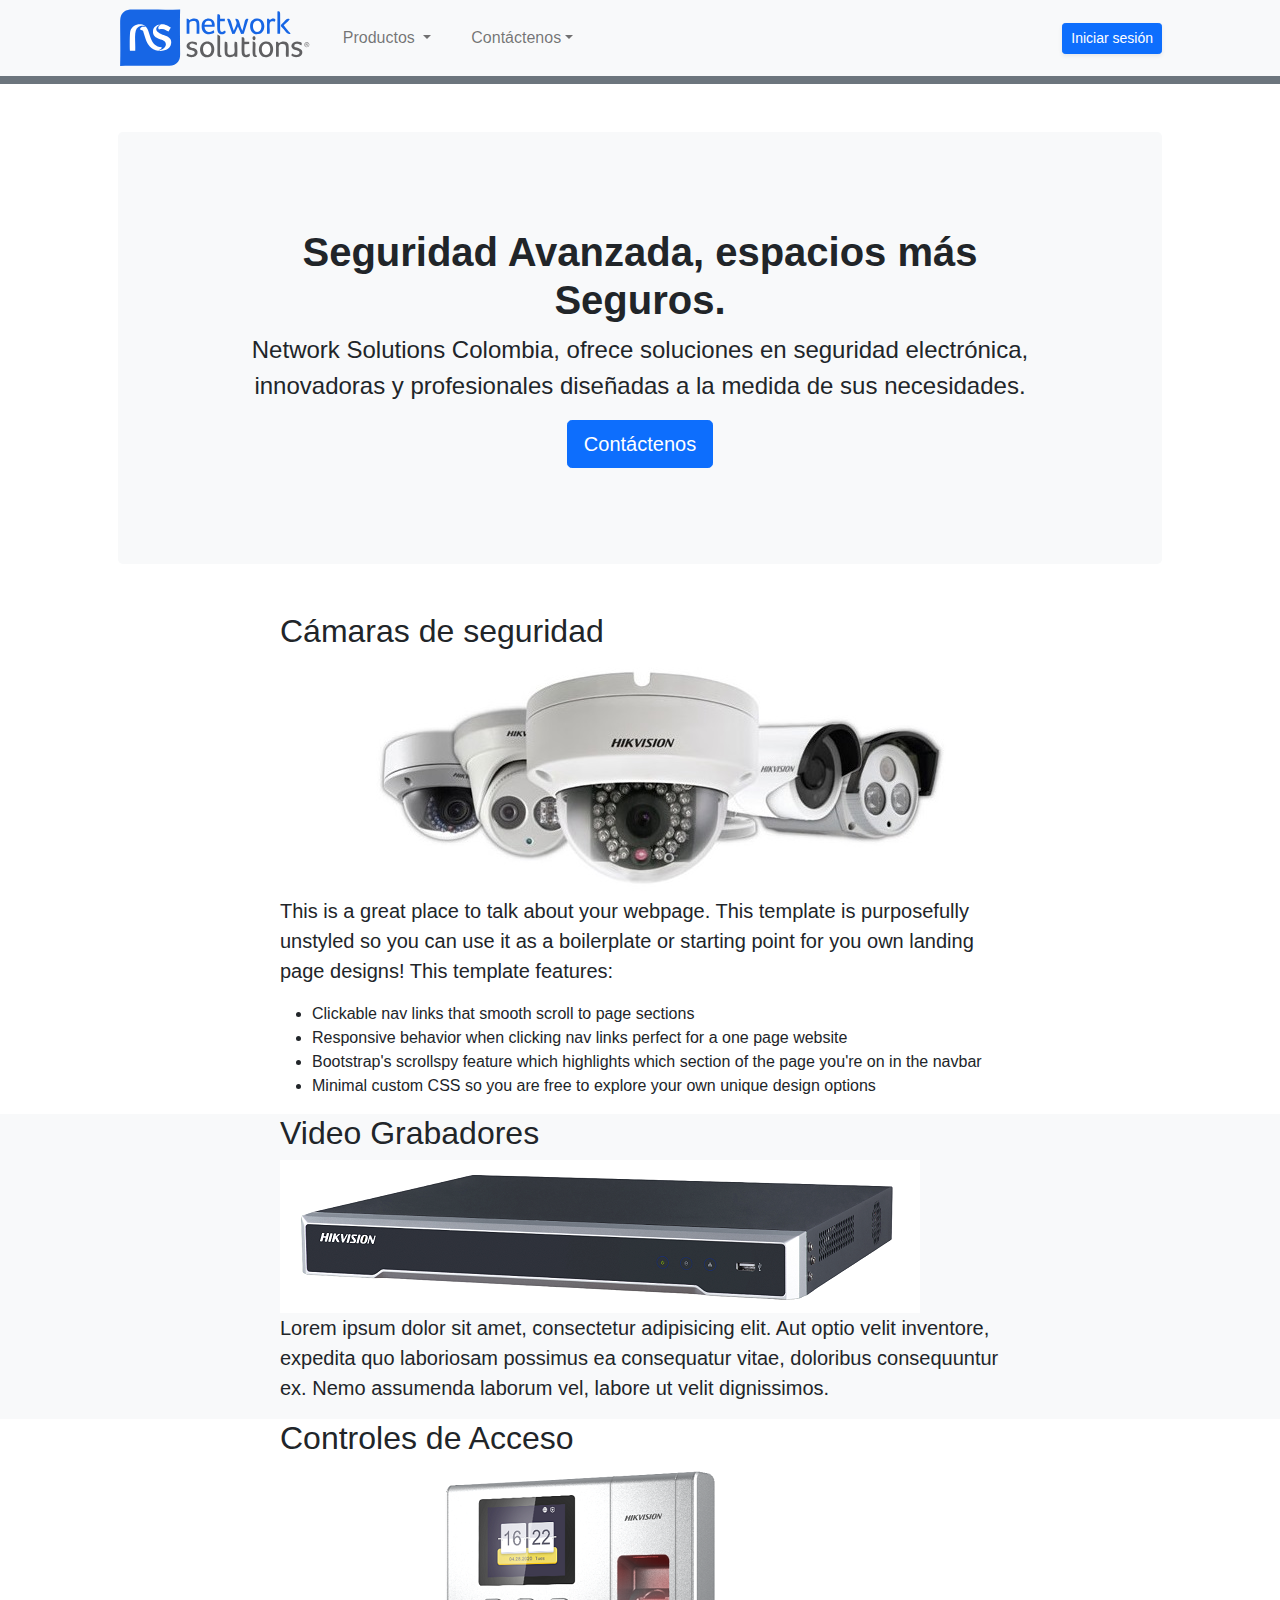
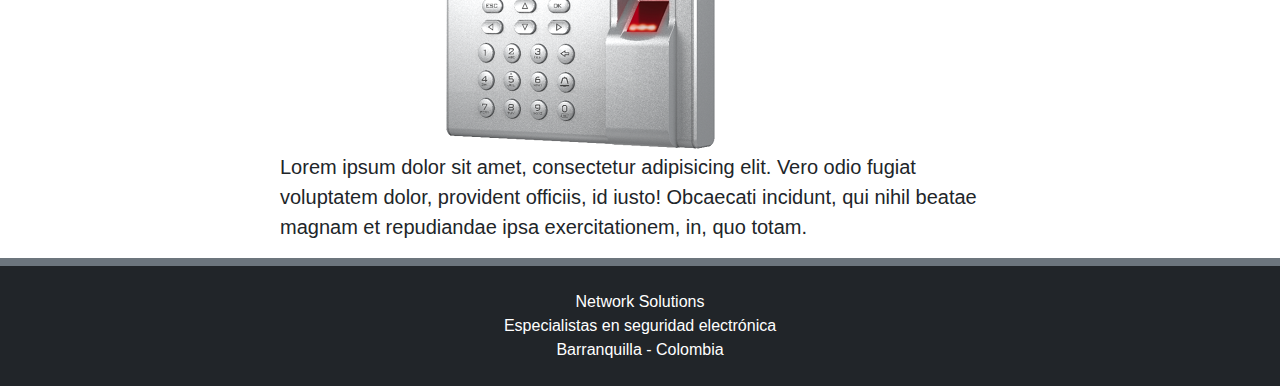
<file: Index.html>
<!DOCTYPE html>
<html lang="es">
    <head>
        <meta charset="utf-8" />
        <meta name="viewport" content="width=device-width, initial-scale=1, shrink-to-fit=no" />
        <meta name="description" content="" />
        <meta name="author" content="" />
        <title> Network Solutions</title>
        <!-- Favicon-->
        <link rel="icon" type="image/x-icon" href="img/Logo_NS.svg" />
        <!-- Bootstrap icons-->
        <link href="https://cdn.jsdelivr.net/npm/bootstrap-icons@1.5.0/font/bootstrap-icons.css" rel="stylesheet" />
        <!-- Core theme CSS (includes Bootstrap)-->
        <link href="css/styles.css" rel="stylesheet" />
        
    </head>
    
    <body>
        <!-- Navigation-->
        <nav class="navbar navbar-expand-lg navbar-light bg-light"> 
            
            <div class="container px-4 px-lg-5">
                <img src="img/Logo_NSOL.svg">         
                
                <button class="navbar-toggler" type="button" data-bs-toggle="collapse" data-bs-target="#navbarSupportedContent" aria-controls="navbarSupportedContent" aria-expanded="false" aria-label="Toggle navigation"><span class="navbar-toggler-icon"></span></button>
                <div class="collapse navbar-collapse" id="navbarSupportedContent">
                    <ul class="navbar-nav me-auto mb-2 mb-lg-0 ms-lg-4">
                        <li class="nav-item dropdown">
                            <a class="nav-link dropdown-toggle" id="navbarDropdown" href="#" role="button" data-bs-toggle="dropdown" aria-expanded="false">Productos

                            </a>
                            <ul class="dropdown-menu" aria-labelledby="navbarDropdown">
                            
                                <li class="dropdown-item"><a class="nav-link" href="#camaras">Cámaras de seguridad</a></li>
                                <li class="dropdown-item"><a class="nav-link" href="#grabadores">Video Grabadores</a></li>
                                <li class="dropdown-item"><a class="nav-link" href="#controles">Controles de Acceso</a></li>

                            </ul>
                        </li>
                    </ul>


                    <button class="navbar-toggler" type="button" data-bs-toggle="collapse" data-bs-target="#navbarSupportedContent" aria-controls="navbarSupportedContent" aria-expanded="false" aria-label="Toggle navigation"><span class="navbar-toggler-icon"></span></button>
                    <div class="collapse navbar-collapse" id="navbarSupportedContent">
                        <ul class="navbar-nav me-auto mb-2 mb-lg-0 ms-lg-4">
                            <li class="nav-item dropdown">
                                <a class="nav-link dropdown-toggle" id="navbarDropdown" href="#" role="button" data-bs-toggle="dropdown" aria-expanded="false">Contáctenos</a>
                                <ul class="dropdown-menu" aria-labelledby="navbarDropdown">
                                
                                    <li class="dropdown-item"><a class="nav-link" href="Contact_Us.html">Sobre Nosotros</a></li>
  
                                </ul>
                            </li>
                        </ul>

                    <form 
                        class="nav-item dropdown no-arrow">
                            <a class="d-none d-sm-inline-block btn btn-sm btn-primary shadow-sm" href="Login.html" 
                            class="mr-2 d-none d-lg-inline text-white-600">Iniciar sesión
                            </a>
                    </form> 
                </div>
            </div>
        </nav>
                <!-- Header-->
                <header class="bg-secondary py-1">
                </header>

        <!-- Header-->
        <header class="py-5">
            <div class="container px-lg-5">
                <div class="p-4 p-lg-5 bg-light rounded-3 text-center">
                    <div class="m-4 m-lg-5">
                        <h1 class="display-7 fw-bold">Seguridad Avanzada, espacios más Seguros.</h1>
                        <p class="fs-4">Network Solutions Colombia, ofrece soluciones en seguridad electrónica, innovadoras y profesionales diseñadas a la medida de sus necesidades.</p>
                        <a class="btn btn-primary btn-lg" href="Contact_Us.html">Contáctenos</a>
                    </div>
                </div>
            </div>
        </header>
        
 <!-- About section-->
        <section id="camaras">
            <div class="container px-4">
                <div class="row gx-4 justify-content-center">
                    <div class="col-lg-8">
                        <h2>Cámaras de seguridad</h2>
                        
                        <img src="img/camaras-de-seguridad.jpg">
                        <p class="lead">This is a great place to talk about your webpage. This template is purposefully unstyled so you can use it as a boilerplate or starting point for you own landing page designs! This template features:</p>
                        <ul>
                            <li>Clickable nav links that smooth scroll to page sections</li>
                            <li>Responsive behavior when clicking nav links perfect for a one page website</li>
                            <li>Bootstrap's scrollspy feature which highlights which section of the page you're on in the navbar</li>
                            <li>Minimal custom CSS so you are free to explore your own unique design options</li>
                        </ul>
                    </div>
                </div>
            </div>
        </section>
        <!-- Services section-->
        <section id="grabadores">
        <section class="bg-light" id="services">
            <div class="container px-4">
                <div class="row gx-4 justify-content-center">
                    <div class="col-lg-8">
                        <h2>Video Grabadores</h2>
                        <img src="img/Videograbadores.png">
                        <p class="lead">Lorem ipsum dolor sit amet, consectetur adipisicing elit. Aut optio velit inventore, expedita quo laboriosam possimus ea consequatur vitae, doloribus consequuntur ex. Nemo assumenda laborum vel, labore ut velit dignissimos.</p>
                    </div>
                </div>
            </div>
        </section>
        <!-- Contact section-->
        <section id="controles">
            <div class="container px-4">
                <div class="row gx-4 justify-content-center">
                    <div class="col-lg-8">
                        <h2>Controles de Acceso</h2>
                        <img src="img/controles.png">
                        <p class="lead">Lorem ipsum dolor sit amet, consectetur adipisicing elit. Vero odio fugiat voluptatem dolor, provident officiis, id iusto! Obcaecati incidunt, qui nihil beatae magnam et repudiandae ipsa exercitationem, in, quo totam.</p>
                    </div>
                </div>
            </div>
        </section>
        
        <!-- Scroll to Top Button-->
    <a class="scroll-to-top rounded" href="#page-top">
        <i class="fas fa-angle-up"></i>
    </a>
 <!-- Header-->
                <header class="bg-secondary py-1">
                </header>

        <!-- Footer-->
        <footer class="py-4 bg-dark">
            <div class="container"><p class="m-0 text-center text-white"> Network Solutions</p></div>
            <div class="container"><p class="m-0 text-center text-white">Especialistas en seguridad electrónica</p></div>
            <div class="container"><p class="m-0 text-center text-white">Barranquilla - Colombia </p></div>
        </footer>
        <!-- Bootstrap core JS-->
        <script src="https://cdn.jsdelivr.net/npm/bootstrap@5.1.3/dist/js/bootstrap.bundle.min.js"></script>
        <!-- Core theme JS-->
        <script src="js/scripts.js"></script>
    </body>
</html>
</file>
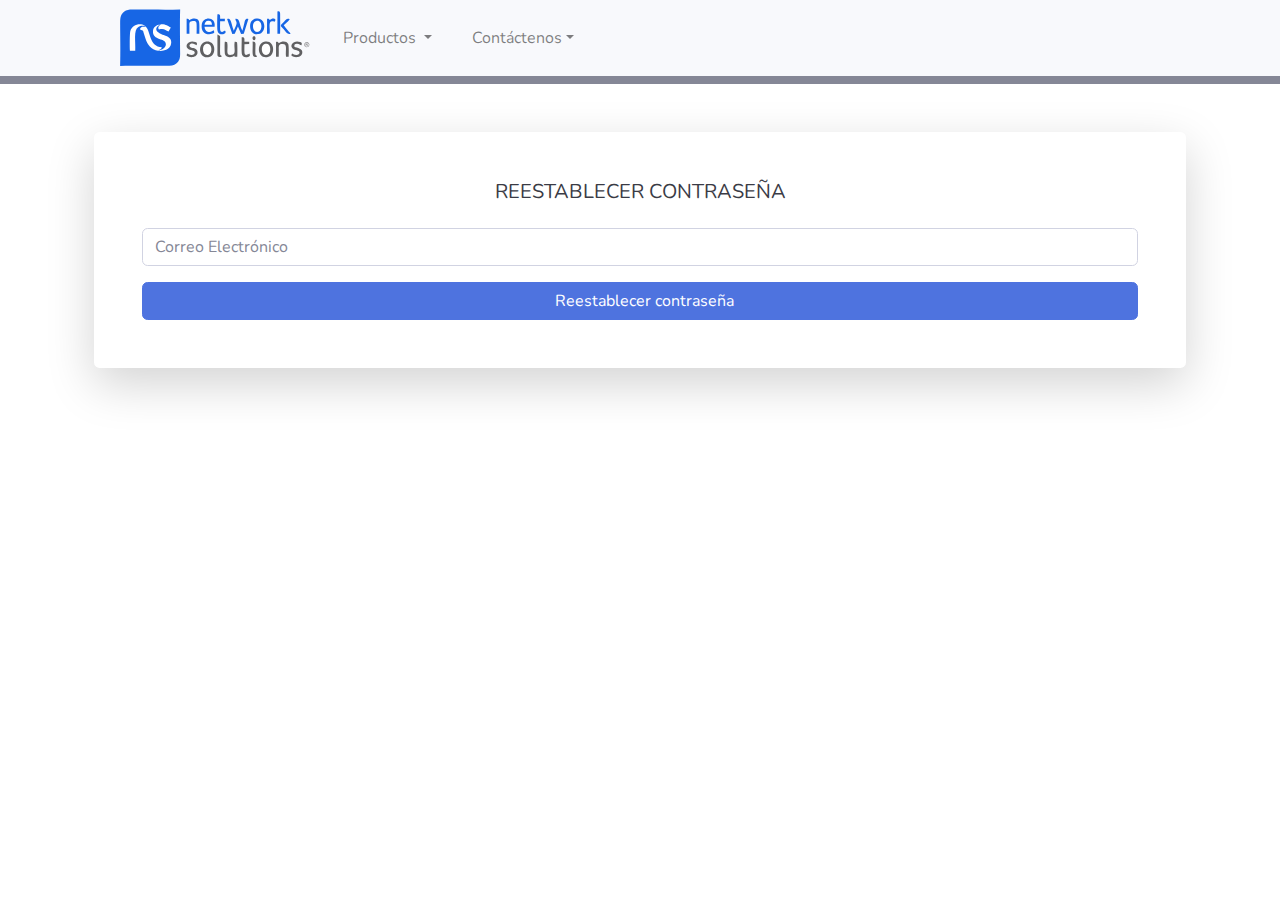
<file: Forgot.html>
<!DOCTYPE html>
<html lang="es">
    <head>
        <meta charset="utf-8" />
        <meta name="viewport" content="width=device-width, initial-scale=1, shrink-to-fit=no" />
        <meta name="description" content="" />
        <meta name="author" content="" />
        <title> Forgot password NSCOL</title>
        <!-- Favicon-->
        <link rel="icon" type="image/x-icon" href="img/Logo_NS.svg" />
        <!-- Bootstrap icons-->
        <link href="https://cdn.jsdelivr.net/npm/bootstrap-icons@1.5.0/font/bootstrap-icons.css" rel="stylesheet" />
        <!-- Core theme CSS (includes Bootstrap)-->
        <link href="css/styles.css" rel="stylesheet" />

        <!-- Custom fonts for this template-->
    <link href="vendor/fontawesome-free/css/all.min.css" rel="stylesheet" type="text/css">
    <link
        href="https://fonts.googleapis.com/css?family=Nunito:200,200i,300,300i,400,400i,600,600i,700,700i,800,800i,900,900i"
        rel="stylesheet">

    <!-- Custom styles for this template-->
    <link href="css/sb-admin-2.min.css" rel="stylesheet">

    </head>
    
    <body>
        <!-- Navigation-->
        <nav class="navbar navbar-expand-lg navbar-light bg-light">
            <div class="container px-4 px-lg-5">
                
                <img src="img/Logo_NSOL.svg">         
                
                <button class="navbar-toggler" type="button" data-bs-toggle="collapse" data-bs-target="#navbarSupportedContent" aria-controls="navbarSupportedContent" aria-expanded="false" aria-label="Toggle navigation"><span class="navbar-toggler-icon"></span></button>
                <div class="collapse navbar-collapse" id="navbarSupportedContent">
                    <ul class="navbar-nav me-auto mb-2 mb-lg-0 ms-lg-4">
                        <li class="nav-item dropdown">
                            <a class="nav-link dropdown-toggle" id="navbarDropdown" href="#" role="button" data-bs-toggle="dropdown" aria-expanded="false">Productos

                            </a>
                            <ul class="dropdown-menu" aria-labelledby="navbarDropdown">
                                <li class="dropdown-item"><a class="nav-link" href="Index.html">Ir al inicio</a></li>
                            </ul>
                        </li>

                        <button class="navbar-toggler" type="button" data-bs-toggle="collapse" data-bs-target="#navbarSupportedContent" aria-controls="navbarSupportedContent" aria-expanded="false" aria-label="Toggle navigation"><span class="navbar-toggler-icon"></span></button>
                    <div class="collapse navbar-collapse" id="navbarSupportedContent">
                        <ul class="navbar-nav me-auto mb-2 mb-lg-0 ms-lg-4">
                            <li class="nav-item dropdown">
                                <a class="nav-link dropdown-toggle" id="navbarDropdown" href="#" role="button" data-bs-toggle="dropdown" aria-expanded="false">Contáctenos</a>
                                <ul class="dropdown-menu" aria-labelledby="navbarDropdown">
                                
                                    <li class="dropdown-item"><a class="nav-link" href="Contact_Us.html">Sobre Nosotros</a></li>
  
                                </ul>
                            </li>
                        </ul>

                    </ul>
                </div>
                
            </div>

            
            
        <!-- End of Navigation-->
           
    </nav>

    <!-- Header-->
    <header class="bg-secondary py-1">
   </header>
 
   <div class="container">

       <div class="card o-hidden border-0 shadow-lg my-5" >
           
           <div class="card-body p-0">
               <!-- Nested Row within Card Body -->
               <div class="row">
                    <div class="col-lg-12">
                       <div class="p-5">
                           <div class="text-center">
                               <h3 class="h5 text-gray-900 mb-4">REESTABLECER CONTRASEÑA</h3>
                           </div>
                           <form class="user">
                              
                               
                               <div class="form-group">
                                   <input type="email" class="form-control" id="exampleInputEmail"
                                       placeholder="Correo Electrónico">
                               </div>
                              
                                                         
                               <div id="wrapper">

                                   <li 
                                   class="btn btn-primary btn-block"
                                   class="d-none d-sm-inline-block btn btn-sm btn-primary shadow-sm"
                                   href="#" data-toggle="modal" data-target="#logoutModal">
                                      <i class="mr-2 d-none d-lg-inline text-white-600"></i>
                                      Reestablecer contraseña
                                  </a>
                              </div>
                              
                           </form>
                       
                       </div>
                   </div>
               </div>
           </div>
       </div>

   </div>


<!-- Page Wrapper -->

</li>

<!-- Logout Modal-->
<div class="modal fade" id="logoutModal" tabindex="-1" role="dialog" aria-labelledby="exampleModalLabel"
   aria-hidden="true">
   <div class="modal-dialog" role="document">
       <div class="modal-content">
           <div class="modal-header">
               
               <button class="close" type="button" data-dismiss="modal" aria-label="Close">
                   <span aria-hidden="true">×</span>
               </button>
           </div>
           <div class="modal-body"><h5 class="modal-title" id="exampleModalLabel">Se ha enviado un enlace a su correo para reestablecer la contraseña.</h5></div>
           <div class="modal-footer">
               
               <a class="btn btn-primary" href="Login.html">Iniciar sesión</a>
           </div>
       </div>
   </div>
</div>
                 

   <!-- Page Content-->
       <!-- Bootstrap core JavaScript-->
<script src="vendor/jquery/jquery.min.js"></script>
<script src="vendor/bootstrap/js/bootstrap.bundle.min.js"></script>

<!-- Core plugin JavaScript-->
<script src="vendor/jquery-easing/jquery.easing.min.js"></script>

<!-- Custom scripts for all pages-->
<script src="js/sb-admin-2.min.js"></script>

<!-- Page level plugins -->
<script src="vendor/chart.js/Chart.min.js"></script>

<!-- Page level custom scripts -->
<script src="js/demo/chart-area-demo.js"></script>
<script src="js/demo/chart-pie-demo.js"></script>         



   
   <!-- Bootstrap core JS-->
   <script src="https://cdn.jsdelivr.net/npm/bootstrap@5.1.3/dist/js/bootstrap.bundle.min.js"></script>
   <!-- Core theme JS-->
   <script src="js/scripts.js"></script>
</body>
</html>
</file>
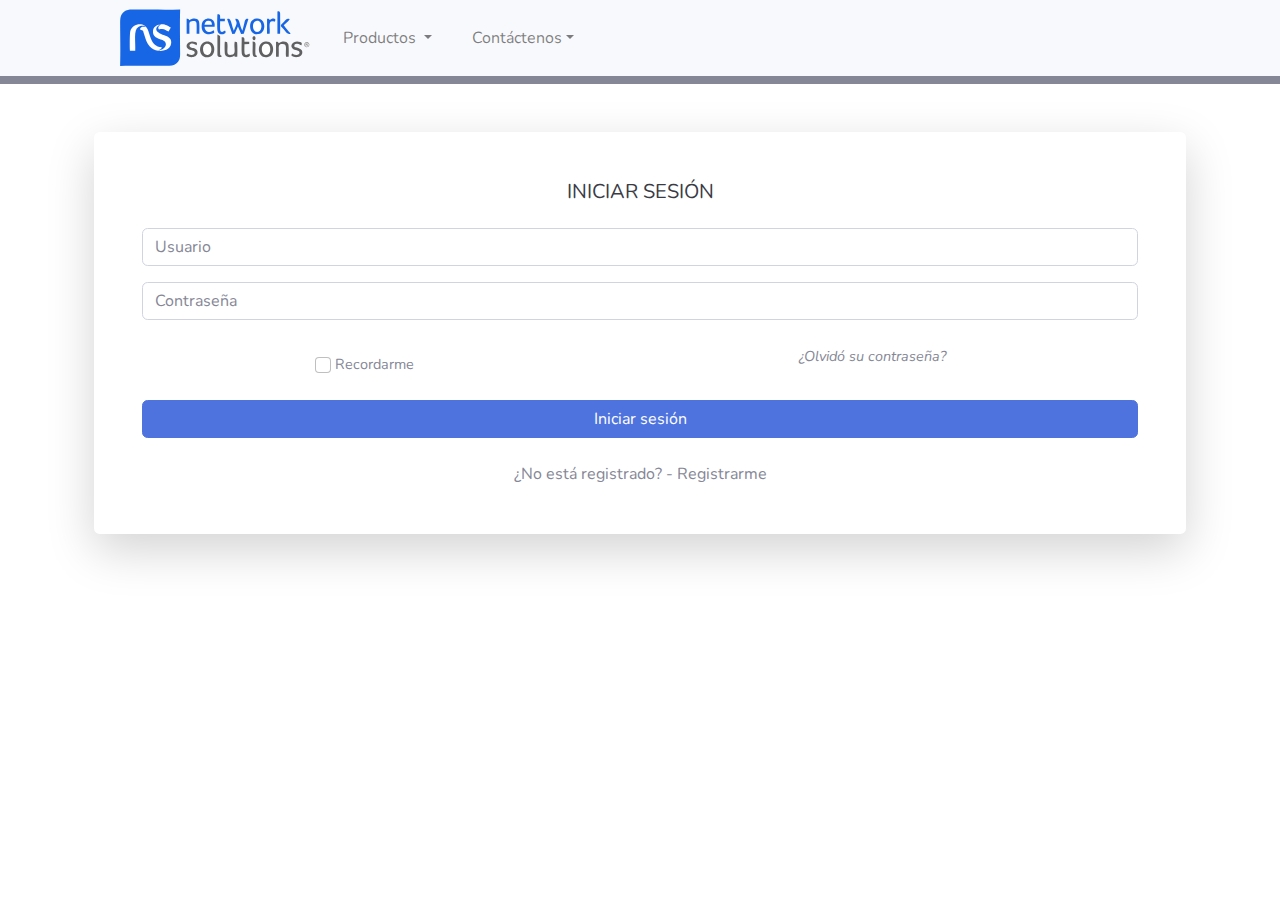
<file: Login.html>
<!DOCTYPE html>
<html lang="es">
    <head>
        <meta charset="utf-8" />
        <meta name="viewport" content="width=device-width, initial-scale=1, shrink-to-fit=no" />
        <meta name="description" content="" />
        <meta name="author" content="" />
        <title> Login NSCOL</title>
        <!-- Favicon-->
        <link rel="icon" type="image/x-icon" href="img/Logo_NS.svg" />
        <!-- Bootstrap icons-->
        <link href="https://cdn.jsdelivr.net/npm/bootstrap-icons@1.5.0/font/bootstrap-icons.css" rel="stylesheet" />
        <!-- Core theme CSS (includes Bootstrap)-->
        <link href="css/styles.css" rel="stylesheet" />

        <!-- Custom fonts for this template-->
    <link href="vendor/fontawesome-free/css/all.min.css" rel="stylesheet" type="text/css">
    <link
        href="https://fonts.googleapis.com/css?family=Nunito:200,200i,300,300i,400,400i,600,600i,700,700i,800,800i,900,900i"
        rel="stylesheet">

    <!-- Custom styles for this template-->
    <link href="css/sb-admin-2.min.css" rel="stylesheet">

    </head>
    
    <body>
        <!-- Navigation-->
        <nav class="navbar navbar-expand-lg navbar-light bg-light">
            <div class="container px-4 px-lg-5">
                
                <img src="img/Logo_NSOL.svg">         
                
                <button class="navbar-toggler" type="button" data-bs-toggle="collapse" data-bs-target="#navbarSupportedContent" aria-controls="navbarSupportedContent" aria-expanded="false" aria-label="Toggle navigation"><span class="navbar-toggler-icon"></span></button>
                <div class="collapse navbar-collapse" id="navbarSupportedContent">
                    <ul class="navbar-nav me-auto mb-2 mb-lg-0 ms-lg-4">
                        <li class="nav-item dropdown">
                            <a class="nav-link dropdown-toggle" id="navbarDropdown" href="#" role="button" data-bs-toggle="dropdown" aria-expanded="false">Productos

                            </a>
                            <ul class="dropdown-menu" aria-labelledby="navbarDropdown">
                                <li class="dropdown-item"><a class="nav-link" href="Index.html">Ir al inicio</a></li>
                            </ul>
                        </li>

                        <button class="navbar-toggler" type="button" data-bs-toggle="collapse" data-bs-target="#navbarSupportedContent" aria-controls="navbarSupportedContent" aria-expanded="false" aria-label="Toggle navigation"><span class="navbar-toggler-icon"></span></button>
                    <div class="collapse navbar-collapse" id="navbarSupportedContent">
                        <ul class="navbar-nav me-auto mb-2 mb-lg-0 ms-lg-4">
                            <li class="nav-item dropdown">
                                <a class="nav-link dropdown-toggle" id="navbarDropdown" href="#" role="button" data-bs-toggle="dropdown" aria-expanded="false">Contáctenos</a>
                                <ul class="dropdown-menu" aria-labelledby="navbarDropdown">
                                
                                    <li class="dropdown-item"><a class="nav-link" href="#">Sobre Nosotros</a></li>
  
                                </ul>
                            </li>
                        </ul>

                    </ul>
                </div>
                
            </div>

            
            
        <!-- End of Navigation-->
            
        </nav>

         <!-- Header-->
         <header class="bg-secondary py-1">
        </header>
      
        <div class="container">

            <div class="card o-hidden border-0 shadow-lg my-5" >
                
                <div class="card-body p-0">
                    <!-- Nested Row within Card Body -->
                    <div class="row">
                         <div class="col-lg-12">
                            <div class="p-5">
                                <div class="text-center">
                                    <h3 class="h5 text-gray-900 mb-4">INICIAR SESIÓN</h3>
                                </div>
                                <form class="user">
                                                                    
                                    <div class="form-group">
                                        <input type="text" class="form-control" id="exampleFirstName"
                                            placeholder="Usuario">
                                    </div>

                                    <div class="form-group">
                                        <input type="password" class="form-control" id="exampleInputPassword"
                                            placeholder="Contraseña">
                                    </div>
                                    <div class="form-group row">
                                        <div class="d-flex justify-content-around mt-1">
                                            <div class="d-flex align-items-center gap-1">
                                              <input class="form-check-input" type="checkbox" />
                                              <div class="pt-1" style="font-size: 0.9rem">Recordarme</div> 
                                            </div>
                                        <div class="form-group">
                                            <div class="pt-1">
                                                <a
                                                  href="Forgot.html"
                                                  class="text-decoration-none text-secondary fw-semibold fst-italic"
                                                  style="font-size: 0.9rem"
                                                  >¿Olvidó su contraseña?</a
                                                >
                                              </div>
                                    </div>
                                                                              
                                    </div>
        
                                  </div>
                                  
                                <form
                                 class="d-flex gap-1 justify-content-center mt-1">
                                 <a href="Dashboard.html"><input 
                                  type="button" 
                                  value="Iniciar sesión" 
                                  class="btn btn-primary btn-block"
                                  class="d-none d-sm-inline-block btn btn-sm btn-primary shadow-sm"></a> 
                                 </form> 
                                                           
                                 <div class="d-flex gap-1 justify-content-center mt-4">
                                    <div>¿No está registrado?</div>
                                    <a href="Register.html" class="text-decoration-none text-secondary fw-semibold"
                                      >-  Registrarme</a>
                                  </div>
                            
                            </div>
                        </div>
                    </div>
                </div>
            </div>
    
        </div>


    <!-- Page Wrapper -->
   
</li>

                        
    
        <!-- Page Content-->
            <!-- Bootstrap core JavaScript-->
    <script src="vendor/jquery/jquery.min.js"></script>
    <script src="vendor/bootstrap/js/bootstrap.bundle.min.js"></script>

    <!-- Core plugin JavaScript-->
    <script src="vendor/jquery-easing/jquery.easing.min.js"></script>

    <!-- Custom scripts for all pages-->
    <script src="js/sb-admin-2.min.js"></script>

    <!-- Page level plugins -->
    <script src="vendor/chart.js/Chart.min.js"></script>

    <!-- Page level custom scripts -->
    <script src="js/demo/chart-area-demo.js"></script>
    <script src="js/demo/chart-pie-demo.js"></script>         

 

        
        <!-- Bootstrap core JS-->
        <script src="https://cdn.jsdelivr.net/npm/bootstrap@5.1.3/dist/js/bootstrap.bundle.min.js"></script>
        <!-- Core theme JS-->
        <script src="js/scripts.js"></script>
    </body>
</html>
</file>
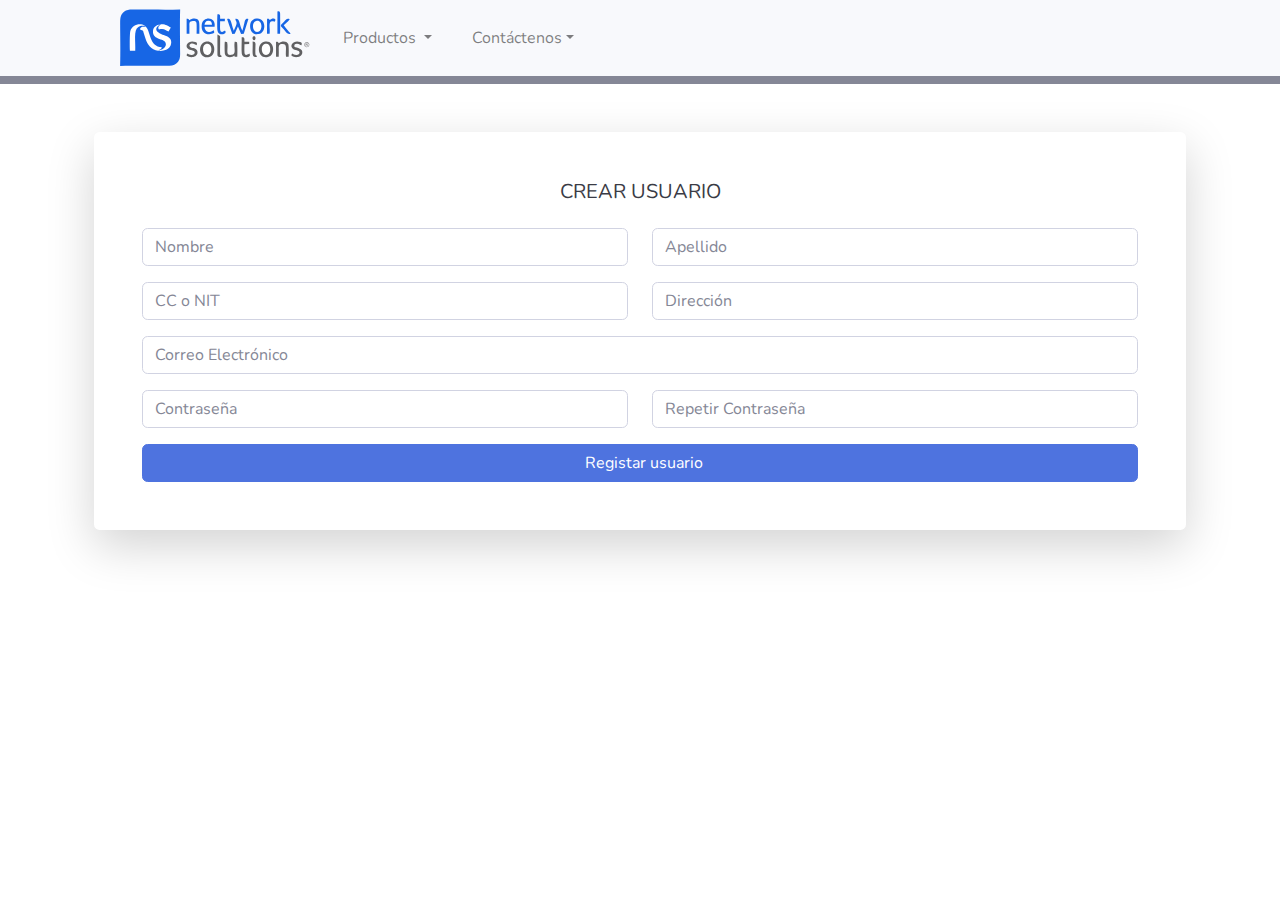
<file: Register.html>
<!DOCTYPE html>
<html lang="es">
    <head>
        <meta charset="utf-8" />
        <meta name="viewport" content="width=device-width, initial-scale=1, shrink-to-fit=no" />
        <meta name="description" content="" />
        <meta name="author" content="" />
        <title> Network Solutions</title>
        <!-- Favicon-->
        <link rel="icon" type="image/x-icon" href="img/Logo_NS.svg" />
        <!-- Bootstrap icons-->
        <link href="https://cdn.jsdelivr.net/npm/bootstrap-icons@1.5.0/font/bootstrap-icons.css" rel="stylesheet" />
        <!-- Core theme CSS (includes Bootstrap)-->
        <link href="css/styles.css" rel="stylesheet" />

        <!-- Custom fonts for this template-->
    <link href="vendor/fontawesome-free/css/all.min.css" rel="stylesheet" type="text/css">
    <link
        href="https://fonts.googleapis.com/css?family=Nunito:200,200i,300,300i,400,400i,600,600i,700,700i,800,800i,900,900i"
        rel="stylesheet">

    <!-- Custom styles for this template-->
    <link href="css/sb-admin-2.min.css" rel="stylesheet">

    </head>
    
    <body>
        <!-- Navigation-->
        <nav class="navbar navbar-expand-lg navbar-light bg-light">
            <div class="container px-4 px-lg-5">
                
                <img src="img/Logo_NSOL.svg">         
                
                <button class="navbar-toggler" type="button" data-bs-toggle="collapse" data-bs-target="#navbarSupportedContent" aria-controls="navbarSupportedContent" aria-expanded="false" aria-label="Toggle navigation"><span class="navbar-toggler-icon"></span></button>
                <div class="collapse navbar-collapse" id="navbarSupportedContent">
                    <ul class="navbar-nav me-auto mb-2 mb-lg-0 ms-lg-4">
                        <li class="nav-item dropdown">
                            <a class="nav-link dropdown-toggle" id="navbarDropdown" href="#" role="button" data-bs-toggle="dropdown" aria-expanded="false">Productos

                            </a>
                            <ul class="dropdown-menu" aria-labelledby="navbarDropdown">
                                <li class="dropdown-item"><a class="nav-link" href="Index.html">Ir al inicio</a></li>
                            </ul>
                        </li>

                        <button class="navbar-toggler" type="button" data-bs-toggle="collapse" data-bs-target="#navbarSupportedContent" aria-controls="navbarSupportedContent" aria-expanded="false" aria-label="Toggle navigation"><span class="navbar-toggler-icon"></span></button>
                    <div class="collapse navbar-collapse" id="navbarSupportedContent">
                        <ul class="navbar-nav me-auto mb-2 mb-lg-0 ms-lg-4">
                            <li class="nav-item dropdown">
                                <a class="nav-link dropdown-toggle" id="navbarDropdown" href="#" role="button" data-bs-toggle="dropdown" aria-expanded="false">Contáctenos</a>
                                <ul class="dropdown-menu" aria-labelledby="navbarDropdown">
                                
                                    <li class="dropdown-item"><a class="nav-link" href="Contact_Us.html">Sobre Nosotros</a></li>
  
                                </ul>
                            </li>
                        </ul>

                    </ul>
                </div>
                
            </div>

            
            
        <!-- End of Navigation-->
            
        </nav>

         <!-- Header-->
         <header class="bg-secondary py-1">
        </header>
      
        <div class="container">

            <div class="card o-hidden border-0 shadow-lg my-5" >
                
                <div class="card-body p-0">
                    <!-- Nested Row within Card Body -->
                    <div class="row">
                         <div class="col-lg-12">
                            <div class="p-5">
                                <div class="text-center">
                                    <h3 class="h5 text-gray-900 mb-4">CREAR USUARIO</h3>
                                </div>
                                <form class="user">
                                    <div class="form-group row">
                                        <div class="col-sm-6 mb-3 mb-sm-0">
                                            <input type="text" class="form-control" id="exampleFirstName"
                                                placeholder="Nombre">
                                        </div>
                                        <div class="col-sm-6">
                                            <input type="text" class="form-control" id="exampleLastName"
                                                placeholder="Apellido">
                                        </div>
                                    </div>
                                    <div class="form-group row">
                                        <div class="col-sm-6 mb-3 mb-sm-0">
                                            <input type="text" class="form-control" id="exampleFirstName"
                                                placeholder="CC o NIT">
                                        </div>
                                        <div class="col-sm-6">
                                            <input type="text" class="form-control" id="exampleLastName"
                                                placeholder="Dirección">
                                        </div>
                                    </div>
                                    <div class="form-group">
                                        <input type="email" class="form-control" id="exampleInputEmail"
                                            placeholder="Correo Electrónico">
                                    </div>
                                    <div class="form-group row">
                                        <div class="col-sm-6 mb-3 mb-sm-0">
                                            <input type="password" class="form-control"
                                                id="exampleInputPassword" placeholder="Contraseña">
                                        </div>
                                        <div class="col-sm-6">
                                            <input type="password" class="form-control"
                                                id="exampleRepeatPassword" placeholder="Repetir Contraseña">
                                        </div>
                                    </div>
                                                              
                                    <div id="wrapper">

                                        <li 
                                        class="btn btn-primary btn-block"
                                        class="d-none d-sm-inline-block btn btn-sm btn-primary shadow-sm"
                                        href="#" data-toggle="modal" data-target="#logoutModal">
                                           <i class="mr-2 d-none d-lg-inline text-white-600"></i>
                                           Registar usuario
                                       </a>
                                   </div>
                                   
                                </form>
                            
                            </div>
                        </div>
                    </div>
                </div>
            </div>
    
        </div>


    <!-- Page Wrapper -->
   
</li>

    <!-- Logout Modal-->
    <div class="modal fade" id="logoutModal" tabindex="-1" role="dialog" aria-labelledby="exampleModalLabel"
        aria-hidden="true">
        <div class="modal-dialog" role="document">
            <div class="modal-content">
                <div class="modal-header">
                    
                    <button class="close" type="button" data-dismiss="modal" aria-label="Close">
                        <span aria-hidden="true">×</span>
                    </button>
                </div>
                <div class="modal-body"><h5 class="modal-title" id="exampleModalLabel">Nuevo usuario Registrado</h5></div>
                <div class="modal-footer">
                    
                    <a class="btn btn-primary" href="Login.html">Iniciar sesión</a>
                </div>
            </div>
        </div>
    </div>
                      
    
        <!-- Page Content-->
            <!-- Bootstrap core JavaScript-->
    <script src="vendor/jquery/jquery.min.js"></script>
    <script src="vendor/bootstrap/js/bootstrap.bundle.min.js"></script>

    <!-- Core plugin JavaScript-->
    <script src="vendor/jquery-easing/jquery.easing.min.js"></script>

    <!-- Custom scripts for all pages-->
    <script src="js/sb-admin-2.min.js"></script>

    <!-- Page level plugins -->
    <script src="vendor/chart.js/Chart.min.js"></script>

    <!-- Page level custom scripts -->
    <script src="js/demo/chart-area-demo.js"></script>
    <script src="js/demo/chart-pie-demo.js"></script>         

 

        
        <!-- Bootstrap core JS-->
        <script src="https://cdn.jsdelivr.net/npm/bootstrap@5.1.3/dist/js/bootstrap.bundle.min.js"></script>
        <!-- Core theme JS-->
        <script src="js/scripts.js"></script>
    </body>
</html>
</file>
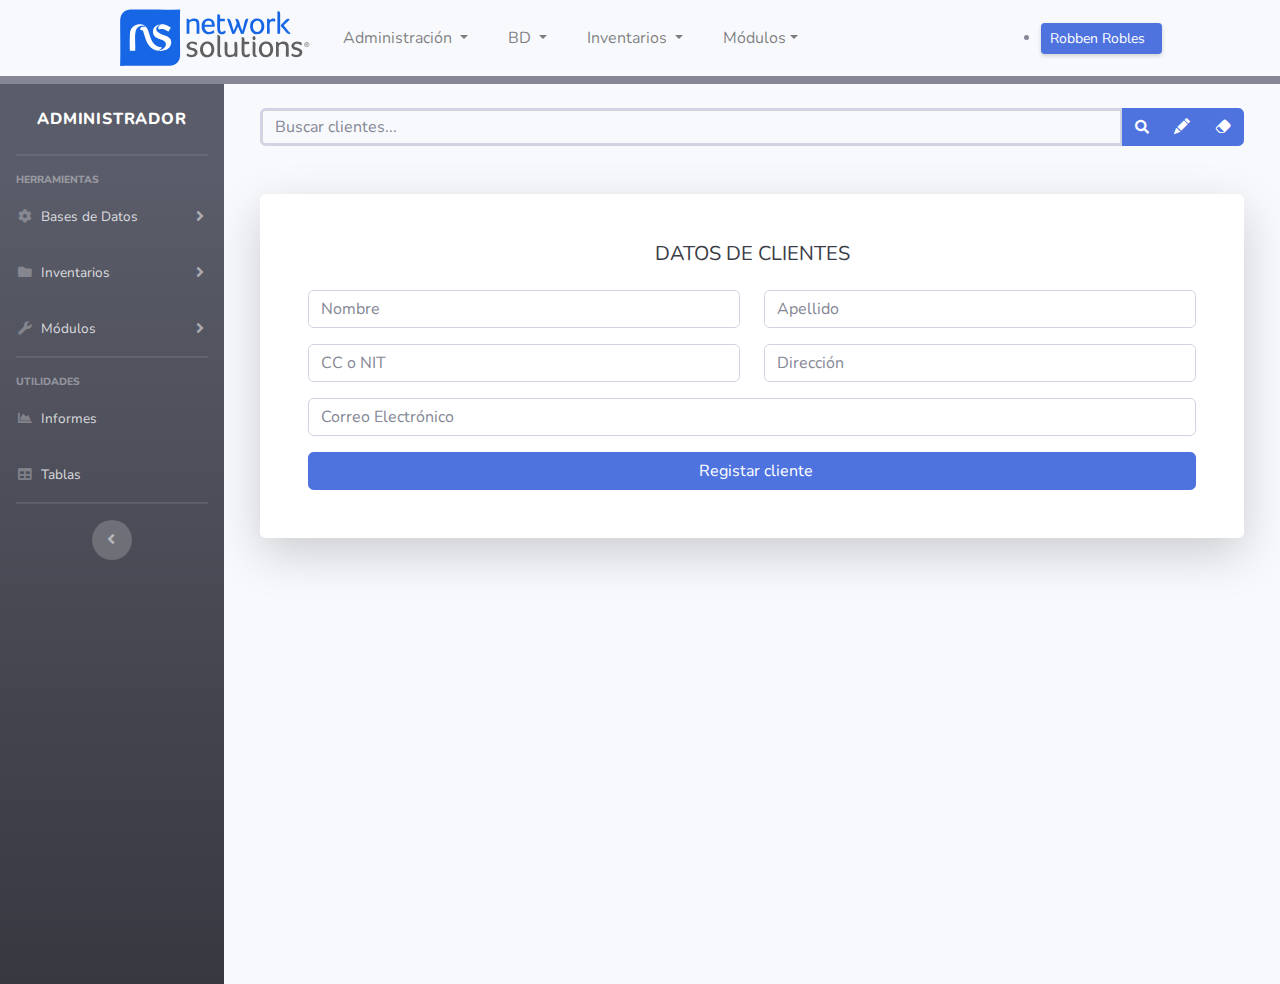
<file: Registro_Clientes.html>
<!DOCTYPE html>
<html lang="es">
    <head>
        <meta charset="utf-8" />
        <meta name="viewport" content="width=device-width, initial-scale=1, shrink-to-fit=no" />
        <meta name="description" content="" />
        <meta name="author" content="" />
        <title> Registro Clientes</title>
        <!-- Favicon-->
        <link rel="icon" type="image/x-icon" href="img/Logo_NS.svg" />
        <!-- Bootstrap icons-->
        <link href="https://cdn.jsdelivr.net/npm/bootstrap-icons@1.5.0/font/bootstrap-icons.css" rel="stylesheet" />
        <!-- Core theme CSS (includes Bootstrap)-->
        <link href="css/styles.css" rel="stylesheet" />

        <!-- Custom fonts for this template-->
    <link href="vendor/fontawesome-free/css/all.min.css" rel="stylesheet" type="text/css">
    <link
        href="https://fonts.googleapis.com/css?family=Nunito:200,200i,300,300i,400,400i,600,600i,700,700i,800,800i,900,900i"
        rel="stylesheet">

    <!-- Custom styles for this template-->
    <link href="css/sb-admin-2.min.css" rel="stylesheet">

    </head>
    
    <body>
        <!-- Navigation-->
        <nav class="navbar navbar-expand-lg navbar-light bg-light">
            <div class="container px-4 px-lg-5">
                
                <img src="img/Logo_NSOL.svg">         
                
                <button class="navbar-toggler" type="button" data-bs-toggle="collapse" data-bs-target="#navbarSupportedContent" aria-controls="navbarSupportedContent" aria-expanded="false" aria-label="Toggle navigation"><span class="navbar-toggler-icon"></span></button>
                <div class="collapse navbar-collapse" id="navbarSupportedContent">
                    <ul class="navbar-nav me-auto mb-2 mb-lg-0 ms-lg-4">
                        <li class="nav-item dropdown">
                            <a class="nav-link dropdown-toggle" id="navbarDropdown" href="#" role="button" data-bs-toggle="dropdown" aria-expanded="false">Administración

                            </a>
                            <ul class="dropdown-menu" aria-labelledby="navbarDropdown">
                            
                                <li><a class="dropdown-item" href="Dashboard.html">Dashboard</a></li>
                             </ul>
                        </li>
                    </ul>

                    <button class="navbar-toggler" type="button" data-bs-toggle="collapse" data-bs-target="#navbarSupportedContent" aria-controls="navbarSupportedContent" aria-expanded="false" aria-label="Toggle navigation"><span class="navbar-toggler-icon"></span></button>
                    <div class="collapse navbar-collapse" id="navbarSupportedContent">
                        <ul class="navbar-nav me-auto mb-2 mb-lg-0 ms-lg-4">
                            <li class="nav-item dropdown">
                                <a class="nav-link dropdown-toggle" id="navbarDropdown" href="#" role="button" data-bs-toggle="dropdown" aria-expanded="false">BD
    
                                </a>
                                <ul class="dropdown-menu" aria-labelledby="navbarDropdown">
                                
                                    <li><a class="dropdown-item" href="Registro_Clientes.html">Registro Clientes</a></li>
                                    <li><a class="dropdown-item" href="Registro_Proveedores.html">Registro Proveedores</a></li>
                                    <li><a class="dropdown-item" href="Registro_Productos.html">Registro Productos   </a></li>
                                 </ul>
                            </li>
                        </ul>
                     <button class="navbar-toggler" type="button" data-bs-toggle="collapse" data-bs-target="#navbarSupportedContent" aria-controls="navbarSupportedContent" aria-expanded="false" aria-label="Toggle navigation"><span class="navbar-toggler-icon"></span></button>
                        <div class="collapse navbar-collapse" id="navbarSupportedContent">
                            <ul class="navbar-nav me-auto mb-2 mb-lg-0 ms-lg-4">
                                <li class="nav-item dropdown">
                                    <a class="nav-link dropdown-toggle" id="navbarDropdown" href="#" role="button" data-bs-toggle="dropdown" aria-expanded="false">Inventarios  
        
                                    </a>
                                    <ul class="dropdown-menu" aria-labelledby="navbarDropdown">
                                    
                                        <li><a class="dropdown-item" href="#!">Stock</a></li>
                    
                                     </ul>
                                </li>
                            </ul>

                    <button class="navbar-toggler" type="button" data-bs-toggle="collapse" data-bs-target="#navbarSupportedContent" aria-controls="navbarSupportedContent" aria-expanded="false" aria-label="Toggle navigation"><span class="navbar-toggler-icon"></span></button>
                    <div class="collapse navbar-collapse" id="navbarSupportedContent">
                        <ul class="navbar-nav me-auto mb-2 mb-lg-0 ms-lg-4">
                            <li class="nav-item dropdown">
                                <a class="nav-link dropdown-toggle" id="navbarDropdown" href="#" role="button" data-bs-toggle="dropdown" aria-expanded="false">Módulos</a>
                                <ul class="dropdown-menu" aria-labelledby="navbarDropdown">
                                    <li><a class="dropdown-item" href="#!">Cotizaciones</a></li>
                                    <li><a class="dropdown-item" href="#!">Cuentas de cobro</a></li>
                        
  
                                </ul>
                            </li>
                        </ul>


                     <!-- Nav Item - User Information -->
                    <li class="nav-item dropdown no-arrow">
                        <a class="d-none d-sm-inline-block btn btn-sm btn-primary shadow-sm" href="#" id="userDropdown" 
                            data-toggle="dropdown" aria-haspopup="true" aria-expanded="false">
                            <span class="mr-2 d-none d-lg-inline text-white-600">Robben Robles</span>
                        </a>
                        
                        <!-- Dropdown - User Information -->
                        <div class="dropdown-menu dropdown-menu-right shadow animated--grow-in"
                            aria-labelledby="userDropdown">
                            <a class="dropdown-item" href="#">
                                <i class="fas fa-user fa-sm fa-fw mr-2 text-gray-400"></i>
                                Profile
                            </a>
                            <a class="dropdown-item" href="#">
                                <i class="fas fa-cogs fa-sm fa-fw mr-2 text-gray-400"></i>
                                Settings
                            </a>
                            <a class="dropdown-item" href="#">
                                <i class="fas fa-list fa-sm fa-fw mr-2 text-gray-400"></i>
                                Activity Log
                            </a>
                            <div class="dropdown-divider"></div>
                            <a class="dropdown-item" href="#" data-toggle="modal" data-target="#logoutModal">
                                <i class="fas fa-sign-out-alt fa-sm fa-fw mr-2 text-gray-400"></i>
                                Logout
                            </a>
                        </div>
                    </li>

                    
                </div>
                
            </div>

            
            
        <!-- End of Navigation-->
            
        </nav>

         <!-- Header-->
         <header class="bg-secondary py-1">
        </header>
      
  
    <!-- Page Wrapper -->
    <div id="wrapper">

        <!-- Sidebar -->
        <ul class="navbar-nav bg-gradient-dark sidebar sidebar-dark accordion" id="accordionSidebar">

            <!-- Sidebar - Brand -->
            <a class="sidebar-brand d-flex align-items-center justify-content-center">
                <div class="sidebar-brand-icon rotate-n-15"></div>
                <div class="sidebar-brand-text mx-3">Administrador</div>
            </a>
   

            <!-- Divider -->
            <hr class="sidebar-divider">
            
            
            <!-- Nav Item - Pages Collapse Menu -->
            <div class="sidebar-heading">
                Herramientas
            </div>

            <li class="nav-item">
                <a class="nav-link collapsed" href="#" data-toggle="collapse" data-target="#collapseTwo"
                    aria-expanded="true" aria-controls="collapseTwo">
                    <i class="fas fa-fw fa-cog"></i>
                    <span>Bases de Datos</span>
                </a>
                <div id="collapseTwo" class="collapse" aria-labelledby="headingTwo" data-parent="#accordionSidebar">
                    <div class="bg-white py-2 collapse-inner rounded">
                        <h6 class="collapse-header">Componentes:</h6>
                        <a class="collapse-item" href="Registro_Clientes.html">Registo de Clientes</a>
                        <a class="collapse-item" href="Registro_Proveedores.html">Registro de Proveedores</a>
                        <a class="collapse-item" href="Registro_Productos.html">Registro de Poductos</a>
                    </div>
                </div>
            </li>

            <!-- Nav Item - Utilities Collapse Menu -->
          
            <li class="nav-item">
                <a class="nav-link collapsed" href="#" data-toggle="collapse" data-target="#collapsePages"
                    aria-expanded="true" aria-controls="collapsePages">
                    <i class="fas fa-fw fa-folder"></i>
                    <span>Inventarios</span>
                </a>
                <div id="collapsePages" class="collapse" aria-labelledby="headingPages" data-parent="#accordionSidebar">
                    <div class="bg-white py-2 collapse-inner rounded">
                        <h6 class="collapse-header">Componentes:</h6>
                        <a class="collapse-item" href="#">Stock</a>

                    </div>
                </div>
            </li>

            <li class="nav-item">
                <a class="nav-link collapsed" href="#" data-toggle="collapse" data-target="#collapseUtilities"
                    aria-expanded="true" aria-controls="collapseUtilities">
                    <i class="fas fa-fw fa-wrench"></i>
                    <span>Módulos</span>
                </a>
                <div id="collapseUtilities" class="collapse" aria-labelledby="headingUtilities"
                    data-parent="#accordionSidebar">
                    <div class="bg-white py-2 collapse-inner rounded">
                        <h6 class="collapse-header">Componentes:</h6>
                        <a class="collapse-item" href="#">Cotizaciones</a>
                        <a class="collapse-item" href="#">Cuentas de cobro</a>
                    </div>
                </div>
            </li>

            <!-- Divider -->
            <hr class="sidebar-divider">

            <!-- Heading -->
            <div class="sidebar-heading">
                UTILIDADES
            </div>

            <!-- Nav Item - Pages Collapse Menu -->
            

            <!-- Nav Item - Charts -->
            <li class="nav-item">
                <a class="nav-link" href="#">
                    <i class="fas fa-fw fa-chart-area"></i>
                    <span>Informes</span></a>
            </li>

            <!-- Nav Item - Tables -->
            <li class="nav-item">
                <a class="nav-link" href="#">
                    <i class="fas fa-fw fa-table"></i>
                    <span>Tablas</span></a>
            </li>

            <!-- Divider -->
            <hr class="sidebar-divider d-none d-md-block">

            <!-- Sidebar Toggler (Sidebar) -->
            <div class="text-center d-none d-md-inline">
                <button class="rounded-circle border-0" id="sidebarToggle"></button>
            </div>

           
        </ul>
        <!-- End of Sidebar -->

        
        <!-- Content Wrapper -->
        <div id="content-wrapper" class="d-flex flex-column">

            <!-- Main Content -->
            <div id="content">


                <!-- Begin Page Content -->
                <div class="container-fluid">

                    <!-- Page Heading -->
                    <div class="d-sm-flex align-items-center justify-content-between mb-4">
                        <h1 class="h3 mb-0 text-gray-800"></h1>
                        
                    </div>

                    <!-- Content Row -->
                    <div class="row">

                        
<!-- Header-->

<div class="container">
    <div class="input-group">
        <input type="text" class="form-control bg-light border-3 small" placeholder="Buscar clientes..."
            aria-label="Search" aria-describedby="basic-addon2">
        <div class="input-group-append">
            <button class="btn btn-primary" type="button">
                <i class="fas fa-search fa-sm"></i>
            </button>
            <button class="btn btn-primary" type="button">
                <i class="bi bi-pencil-fill"></i>
            </button>
            <li 
             class="btn btn-primary btn-user btn-block"
             class="d-none d-sm-inline-block btn btn-sm btn-primary shadow-sm"
             href="#" data-toggle="modal" data-target="#EraseModal">
            <i class="bi bi-eraser-fill"></i>
             </a>
        </div>
    </div>
    
            <div class="card o-hidden border-0 shadow-lg my-5" >
                
                <div class="card-body p-0">
                    <!-- Nested Row within Card Body -->
                    <div class="row">
                         <div class="col-lg-12">
                            <div class="p-5">
                                <div class="text-center">
                                    <h3 class="h5 text-gray-900 mb-4">DATOS DE CLIENTES</h3>
                                </div>

                                
                                <form class="user">
                                    
                                    <div class="form-group row">
                                        <div class="col-sm-6 mb-3 mb-sm-0">
                                            <input type="text" class="form-control" id="exampleFirstName"
                                                placeholder="Nombre">
                                        </div>
                                        <div class="col-sm-6">
                                            <input type="text" class="form-control" id="exampleLastName"
                                                placeholder="Apellido">
                                        </div>
                                    </div>
                                    <div class="form-group row">
                                        <div class="col-sm-6 mb-3 mb-sm-0">
                                            <input type="text" class="form-control" id="exampleCCCoNIT"
                                                placeholder="CC o NIT">
                                        </div>
                                        <div class="col-sm-6">
                                            <input type="text" class="form-control" id="exampleDireccion"
                                                placeholder="Dirección">
                                        </div>
                                    </div>
                                    <div class="form-group">
                                        <input type="email" class="form-control" id="exampleInputEmail"
                                            placeholder="Correo Electrónico">
                                    </div>
                                   
                                                              
                                    <div id="wrapper">

                                        <li 
                                        class="btn btn-primary btn-block"
                                        class="d-none d-sm-inline-block btn btn-sm btn-primary shadow-sm"
                                        href="#" data-toggle="modal" data-target="#RegisterModal">
                                           <i class="mr-2 d-none d-lg-inline text-white-600"></i>
                                           Registar cliente
                                       </a>
                                   </div>
                                   
                            

                                </form>
                            
                            </div>
                        </div>
                    </div>
                </div>
            </div>
    
        </div>
   

    <!-- Scroll to Top Button-->
    <a class="scroll-to-top rounded" href="#page-top">
        <i class="fas fa-angle-up"></i>
    </a>

    <!-- Register Modal-->
    <div class="modal fade" id="RegisterModal" tabindex="-1" role="dialog" aria-labelledby="exampleModalLabel"
        aria-hidden="true">
        <div class="modal-dialog" role="document">
            <div class="modal-content">
                <div class="modal-header">
                    
                    <button class="close" type="button" data-dismiss="modal" aria-label="Close">
                        <span aria-hidden="true">×</span>
                    </button>
                </div>
                <div class="modal-body">Cliente Registrado</div>
                <div class="modal-footer">
                    <a class="btn btn-primary" href="Registro_Clientes.html">Salir</a>
                </div>
            </div>
        </div>
    </div>
              
     <!-- Erase Modal-->
     <div class="modal fade" id="EraseModal" tabindex="-1" role="dialog" aria-labelledby="exampleModalLabel"
     aria-hidden="true">
     <div class="modal-dialog" role="document">
         <div class="modal-content">
             <div class="modal-header">
                 <h5 class="modal-title" id="exampleModalLabel">¿Desea borrar este cliente?</h5>
                 <button class="close" type="button" data-dismiss="modal" aria-label="Close">
                     <span aria-hidden="true">×</span>
                 </button>
             </div>
             <div class="modal-body">Presione "Borrar" para eliminar este cliente.</div>
             <div class="modal-footer">
                 <button class="btn btn-secondary" type="button" data-dismiss="modal">Cancelar</button>
                 <a class="btn btn-primary" href="Registro_Clientes.html">Borrar</a>
             </div>
         </div>
     </div>
 </div>

    <!-- Logout Modal-->
    <div class="modal fade" id="logoutModal" tabindex="-1" role="dialog" aria-labelledby="exampleModalLabel"
        aria-hidden="true">
        <div class="modal-dialog" role="document">
            <div class="modal-content">
                <div class="modal-header">
                    <h5 class="modal-title" id="exampleModalLabel">¿Desea cerrar su sesión?</h5>
                    <button class="close" type="button" data-dismiss="modal" aria-label="Close">
                        <span aria-hidden="true">×</span>
                    </button>
                </div>
                <div class="modal-body">Presione "Salir" si desea cerrar su sesión.</div>
                <div class="modal-footer">
                    <button class="btn btn-secondary" type="button" data-dismiss="modal">Cancelar</button>
                    <a class="btn btn-primary" href="Index.html">Salir</a>
                </div>
            </div>
        </div>
    </div>
    
        <!-- Page Content-->
            <!-- Bootstrap core JavaScript-->
    <script src="vendor/jquery/jquery.min.js"></script>
    <script src="vendor/bootstrap/js/bootstrap.bundle.min.js"></script>

    <!-- Core plugin JavaScript-->
    <script src="vendor/jquery-easing/jquery.easing.min.js"></script>

    <!-- Custom scripts for all pages-->
    <script src="js/sb-admin-2.min.js"></script>

    <!-- Page level plugins -->
    <script src="vendor/chart.js/Chart.min.js"></script>

    <!-- Page level custom scripts -->
    <script src="js/demo/chart-area-demo.js"></script>
    <script src="js/demo/chart-pie-demo.js"></script>         

 

        
        <!-- Bootstrap core JS-->
        <script src="https://cdn.jsdelivr.net/npm/bootstrap@5.1.3/dist/js/bootstrap.bundle.min.js"></script>
        <!-- Core theme JS-->
        <script src="js/scripts.js"></script>
    </body>
</html>
</file>
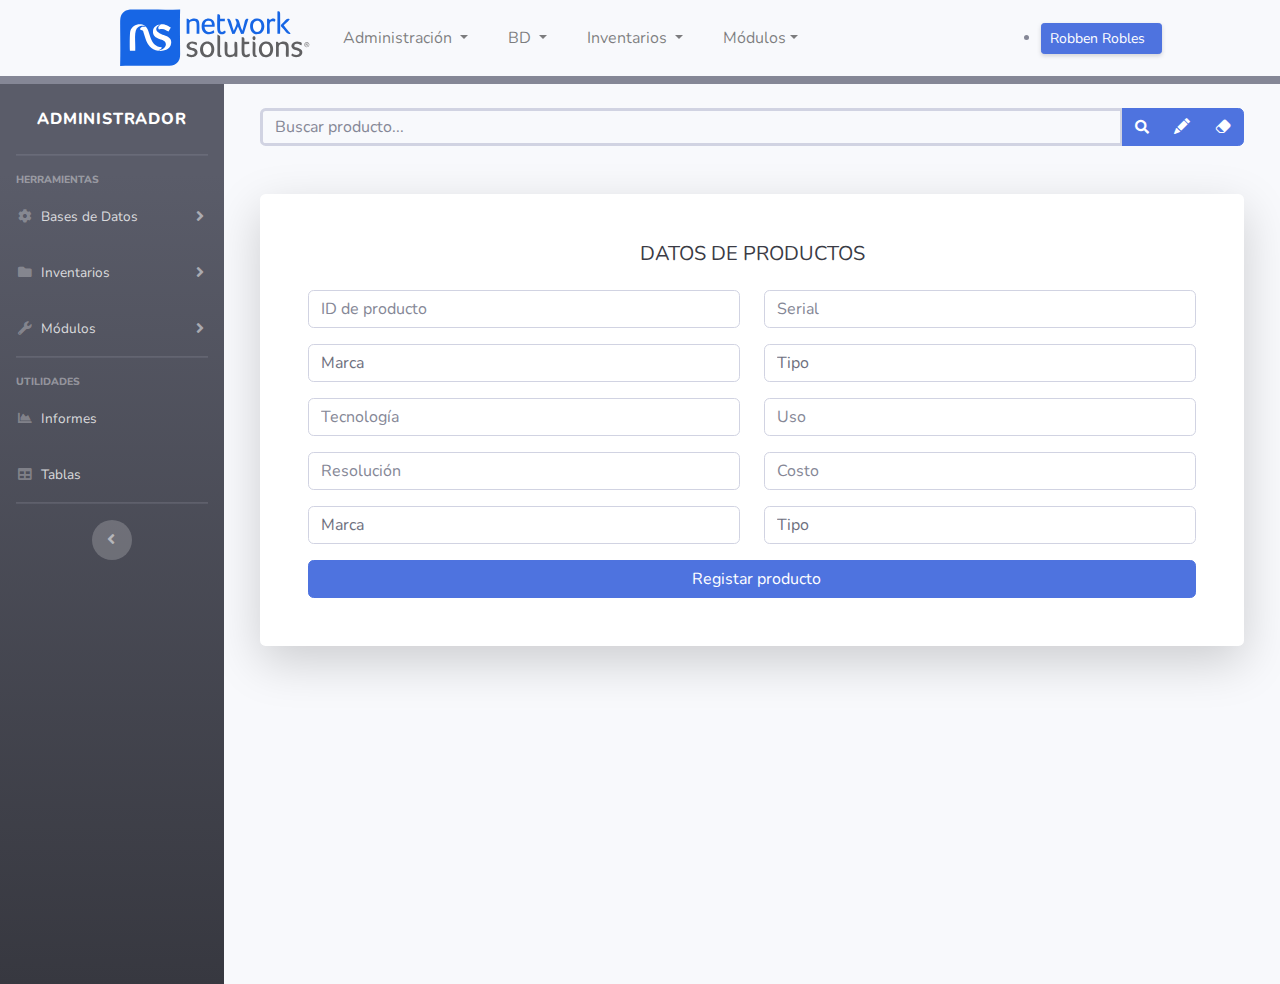
<file: Registro_Productos.html>
<!DOCTYPE html>
<html lang="es">
    <head>
        <meta charset="utf-8" />
        <meta name="viewport" content="width=device-width, initial-scale=1, shrink-to-fit=no" />
        <meta name="description" content="" />
        <meta name="author" content="" />
        <title> Registro Productos</title>
        <!-- Favicon-->
        <link rel="icon" type="image/x-icon" href="img/Logo_NS.svg" />
        <!-- Bootstrap icons-->
        <link href="https://cdn.jsdelivr.net/npm/bootstrap-icons@1.5.0/font/bootstrap-icons.css" rel="stylesheet" />
        <!-- Core theme CSS (includes Bootstrap)-->
        <link href="css/styles.css" rel="stylesheet" />

        <!-- Custom fonts for this template-->
    <link href="vendor/fontawesome-free/css/all.min.css" rel="stylesheet" type="text/css">
    <link
        href="https://fonts.googleapis.com/css?family=Nunito:200,200i,300,300i,400,400i,600,600i,700,700i,800,800i,900,900i"
        rel="stylesheet">

    <!-- Custom styles for this template-->
    <link href="css/sb-admin-2.min.css" rel="stylesheet">

    </head>
    
    <body>
        <!-- Navigation-->
        <nav class="navbar navbar-expand-lg navbar-light bg-light">
            <div class="container px-4 px-lg-5">
                
                <img src="img/Logo_NSOL.svg">         
                
                <button class="navbar-toggler" type="button" data-bs-toggle="collapse" data-bs-target="#navbarSupportedContent" aria-controls="navbarSupportedContent" aria-expanded="false" aria-label="Toggle navigation"><span class="navbar-toggler-icon"></span></button>
                <div class="collapse navbar-collapse" id="navbarSupportedContent">
                    <ul class="navbar-nav me-auto mb-2 mb-lg-0 ms-lg-4">
                        <li class="nav-item dropdown">
                            <a class="nav-link dropdown-toggle" id="navbarDropdown" href="#" role="button" data-bs-toggle="dropdown" aria-expanded="false">Administración

                            </a>
                            <ul class="dropdown-menu" aria-labelledby="navbarDropdown">
                            
                                <li><a class="dropdown-item" href="Dashboard.html">Dashboard</a></li>
                             </ul>
                        </li>
                    </ul>

                    <button class="navbar-toggler" type="button" data-bs-toggle="collapse" data-bs-target="#navbarSupportedContent" aria-controls="navbarSupportedContent" aria-expanded="false" aria-label="Toggle navigation"><span class="navbar-toggler-icon"></span></button>
                    <div class="collapse navbar-collapse" id="navbarSupportedContent">
                        <ul class="navbar-nav me-auto mb-2 mb-lg-0 ms-lg-4">
                            <li class="nav-item dropdown">
                                <a class="nav-link dropdown-toggle" id="navbarDropdown" href="#" role="button" data-bs-toggle="dropdown" aria-expanded="false">BD
    
                                </a>
                                <ul class="dropdown-menu" aria-labelledby="navbarDropdown">
                                
                                    <li><a class="dropdown-item" href="Registro_Clientes.html">Registro Clientes</a></li>
                                    <li><a class="dropdown-item" href="Registro_Proveedores.html">Registro Proveedores</a></li>
                                    <li><a class="dropdown-item" href="Registro_Productos.html">Registro Productos   </a></li>
                                 </ul>
                            </li>
                        </ul>
                     <button class="navbar-toggler" type="button" data-bs-toggle="collapse" data-bs-target="#navbarSupportedContent" aria-controls="navbarSupportedContent" aria-expanded="false" aria-label="Toggle navigation"><span class="navbar-toggler-icon"></span></button>
                        <div class="collapse navbar-collapse" id="navbarSupportedContent">
                            <ul class="navbar-nav me-auto mb-2 mb-lg-0 ms-lg-4">
                                <li class="nav-item dropdown">
                                    <a class="nav-link dropdown-toggle" id="navbarDropdown" href="#" role="button" data-bs-toggle="dropdown" aria-expanded="false">Inventarios  
        
                                    </a>
                                    <ul class="dropdown-menu" aria-labelledby="navbarDropdown">
                                    
                                        <li><a class="dropdown-item" href="#!">Stock</a></li>
                    
                                     </ul>
                                </li>
                            </ul>

                    <button class="navbar-toggler" type="button" data-bs-toggle="collapse" data-bs-target="#navbarSupportedContent" aria-controls="navbarSupportedContent" aria-expanded="false" aria-label="Toggle navigation"><span class="navbar-toggler-icon"></span></button>
                    <div class="collapse navbar-collapse" id="navbarSupportedContent">
                        <ul class="navbar-nav me-auto mb-2 mb-lg-0 ms-lg-4">
                            <li class="nav-item dropdown">
                                <a class="nav-link dropdown-toggle" id="navbarDropdown" href="#" role="button" data-bs-toggle="dropdown" aria-expanded="false">Módulos</a>
                                <ul class="dropdown-menu" aria-labelledby="navbarDropdown">
                                    <li><a class="dropdown-item" href="#!">Cotizaciones</a></li>
                                    <li><a class="dropdown-item" href="#!">Cuentas de cobro</a></li>
                        
  
                                </ul>
                            </li>
                        </ul>


                     <!-- Nav Item - User Information -->
                    <li class="nav-item dropdown no-arrow">
                        <a class="d-none d-sm-inline-block btn btn-sm btn-primary shadow-sm" href="#" id="userDropdown" 
                            data-toggle="dropdown" aria-haspopup="true" aria-expanded="false">
                            <span class="mr-2 d-none d-lg-inline text-white-600">Robben Robles</span>
                        </a>
                        
                        <!-- Dropdown - User Information -->
                        <div class="dropdown-menu dropdown-menu-right shadow animated--grow-in"
                            aria-labelledby="userDropdown">
                            <a class="dropdown-item" href="#">
                                <i class="fas fa-user fa-sm fa-fw mr-2 text-gray-400"></i>
                                Profile
                            </a>
                            <a class="dropdown-item" href="#">
                                <i class="fas fa-cogs fa-sm fa-fw mr-2 text-gray-400"></i>
                                Settings
                            </a>
                            <a class="dropdown-item" href="#">
                                <i class="fas fa-list fa-sm fa-fw mr-2 text-gray-400"></i>
                                Activity Log
                            </a>
                            <div class="dropdown-divider"></div>
                            <a class="dropdown-item" href="#" data-toggle="modal" data-target="#logoutModal">
                                <i class="fas fa-sign-out-alt fa-sm fa-fw mr-2 text-gray-400"></i>
                                Logout
                            </a>
                        </div>
                    </li>

                    
                </div>
                
            </div>

            
            
        <!-- End of Navigation-->
            
        </nav>

         <!-- Header-->
         <header class="bg-secondary py-1">
        </header>
      
  
    <!-- Page Wrapper -->
    <div id="wrapper">

        <!-- Sidebar -->
        <ul class="navbar-nav bg-gradient-dark sidebar sidebar-dark accordion" id="accordionSidebar">

            <!-- Sidebar - Brand -->
            <a class="sidebar-brand d-flex align-items-center justify-content-center">
                <div class="sidebar-brand-icon rotate-n-15"></div>
                <div class="sidebar-brand-text mx-3">Administrador</div>
            </a>
   

            <!-- Divider -->
            <hr class="sidebar-divider">
            
            
            <!-- Nav Item - Pages Collapse Menu -->
            <div class="sidebar-heading">
                Herramientas
            </div>

            <li class="nav-item">
                <a class="nav-link collapsed" href="#" data-toggle="collapse" data-target="#collapseTwo"
                    aria-expanded="true" aria-controls="collapseTwo">
                    <i class="fas fa-fw fa-cog"></i>
                    <span>Bases de Datos</span>
                </a>
                <div id="collapseTwo" class="collapse" aria-labelledby="headingTwo" data-parent="#accordionSidebar">
                    <div class="bg-white py-2 collapse-inner rounded">
                        <h6 class="collapse-header">Componentes:</h6>
                        <a class="collapse-item" href="Registro_Clientes.html">Registo de Clientes</a>
                        <a class="collapse-item" href="Registro_Proveedores.html">Registro de Proveedores</a>
                        <a class="collapse-item" href="Registro_Productos.html">Registro de Poductos</a>
                    </div>
                </div>
            </li>

            <!-- Nav Item - Utilities Collapse Menu -->
          
            <li class="nav-item">
                <a class="nav-link collapsed" href="#" data-toggle="collapse" data-target="#collapsePages"
                    aria-expanded="true" aria-controls="collapsePages">
                    <i class="fas fa-fw fa-folder"></i>
                    <span>Inventarios</span>
                </a>
                <div id="collapsePages" class="collapse" aria-labelledby="headingPages" data-parent="#accordionSidebar">
                    <div class="bg-white py-2 collapse-inner rounded">
                        <h6 class="collapse-header">Componentes:</h6>
                        <a class="collapse-item" href="#">Stock</a>

                    </div>
                </div>
            </li>

            <li class="nav-item">
                <a class="nav-link collapsed" href="#" data-toggle="collapse" data-target="#collapseUtilities"
                    aria-expanded="true" aria-controls="collapseUtilities">
                    <i class="fas fa-fw fa-wrench"></i>
                    <span>Módulos</span>
                </a>
                <div id="collapseUtilities" class="collapse" aria-labelledby="headingUtilities"
                    data-parent="#accordionSidebar">
                    <div class="bg-white py-2 collapse-inner rounded">
                        <h6 class="collapse-header">Componentes:</h6>
                        <a class="collapse-item" href="#">Cotizaciones</a>
                        <a class="collapse-item" href="#">Cuentas de cobro</a>
                    </div>
                </div>
            </li>

            <!-- Divider -->
            <hr class="sidebar-divider">

            <!-- Heading -->
            <div class="sidebar-heading">
                UTILIDADES
            </div>

            <!-- Nav Item - Pages Collapse Menu -->
            

            <!-- Nav Item - Charts -->
            <li class="nav-item">
                <a class="nav-link" href="#">
                    <i class="fas fa-fw fa-chart-area"></i>
                    <span>Informes</span></a>
            </li>

            <!-- Nav Item - Tables -->
            <li class="nav-item">
                <a class="nav-link" href="#">
                    <i class="fas fa-fw fa-table"></i>
                    <span>Tablas</span></a>
            </li>

            <!-- Divider -->
            <hr class="sidebar-divider d-none d-md-block">

            <!-- Sidebar Toggler (Sidebar) -->
            <div class="text-center d-none d-md-inline">
                <button class="rounded-circle border-0" id="sidebarToggle"></button>
            </div>

           
        </ul>
        <!-- End of Sidebar -->

        
        <!-- Content Wrapper -->
        <div id="content-wrapper" class="d-flex flex-column">

            <!-- Main Content -->
            <div id="content">


                <!-- Begin Page Content -->
                <div class="container-fluid">

                    <!-- Page Heading -->
                    <div class="d-sm-flex align-items-center justify-content-between mb-4">
                        <h1 class="h3 mb-0 text-gray-800"></h1>
                        
                    </div>

                    <!-- Content Row -->
                    <div class="row">

                        
<!-- Header-->

<div class="container">
    <div class="input-group">
        <input type="text" class="form-control bg-light border-3 small" placeholder="Buscar producto..."
            aria-label="Search" aria-describedby="basic-addon2">
        <div class="input-group-append">
            <button class="btn btn-primary" type="button">
                <i class="fas fa-search fa-sm"></i>
            </button>
            <button class="btn btn-primary" type="button">
                <i class="bi bi-pencil-fill"></i>
            </button>
            <li 
             class="btn btn-primary btn-user btn-block"
             class="d-none d-sm-inline-block btn btn-sm btn-primary shadow-sm"
             href="#" data-toggle="modal" data-target="#EraseModal">
            <i class="bi bi-eraser-fill"></i>
             </a>
        </div>
    </div>

            <div class="card o-hidden border-0 shadow-lg my-5" >
                
                <div class="card-body p-0">
                    <!-- Nested Row within Card Body -->
                    <div class="row">
                         <div class="col-lg-12">
                            <div class="p-5">
                                <div class="text-center">
                                    <h3 class="h5 text-gray-900 mb-4">DATOS DE PRODUCTOS</h3>
                                </div>

                                
                                <form class="user">
                                    
                                    <div class="form-group row">
                                       
                                        <div class="col-sm-6">
                                            <input type="text" class="form-control" id="exampleIDproducto"
                                                placeholder="ID de producto">
                                        </div>                                   
                                        
                                        <div class="col-sm-6">
                                            <input type="text" class="form-control" id="exampleserial"
                                                placeholder="Serial">
                                        </div>
                                    </div>
                                    <div class="form-group row">
                                        <div class="col-sm-6 mb-3 mb-sm-0">
                                            <select name="marca" id="examplemarca" class="form-control">  
                                                <option value="seleccione">Marca</option>
                                                <option value="Hikvision">Hikvision</option>
                                                <option value="Hilook">Hilook</option>
                                                <option value="Dahua">Dahua</option>
                                                <option value="N/A">N/A</option></Select>
                                        </div>

                                        <div class="col-sm-6 mb-3 mb-sm-0">
                                            <select name="tipo" id="examplemarca" class="form-control">  
                                                <option value="seleccione">Tipo</option>
                                                <option value="Bala">CAM_Bala</option>
                                                <option value="Domo">CAM_Domo</option>
                                                <option value="Varifocal">CAM_Varifocal</option>
                                                <option value="PTZ">CAM_PTZ</option>
                                                <option value="D4CH">DVR_4CH</option>
                                                <option value="D8CH">DVR_8CH</option>
                                                <option value="D16CH">DVR_16CH</option>
                                                <option value="D32CH">DVR_32CH</option>
                                                <option value="N4CH">NVR_4CH</option>
                                                <option value="N8CH">NVR_8CH</option>
                                                <option value="N16CH">NVR_16CH</option>
                                                <option value="N32CH">NVR_32CH</option>
                                                <option value="VideoBalum">Video Balum</option>
                                                <option value="CableUTP">Cable UTP</option>
                                                <option value="FUENTE">Fuente de Poder</option>
                                                <option value="fUENTE2">Fuente Centralizada</option>
                                                <option value="N/A">N/A</option>
                                            </Select>
                                        </div>
                                    </div>

                                    <div class="form-group row">
                                        <div class="col-sm-6 mb-3 mb-sm-0">
                                            <input type="text" class="form-control" id="exampleTecnologia"
                                                placeholder="Tecnología">
                                        </div>
                                        <div class="col-sm-6">
                                            <input type="text" class="form-control" id="exampleUso"
                                                placeholder="Uso">
                                        </div>
                                    </div>

                                    <div class="form-group row">
                                        <div class="col-sm-6 mb-3 mb-sm-0">
                                            <input type="text" class="form-control" id="exampleResolución"
                                                placeholder="Resolución">
                                        </div>
                                        <div class="col-sm-6">
                                            <input type="text" class="form-control" id="exampleCosto"
                                                placeholder="Costo">
                                        </div>
                                    </div>

                                    <div class="form-group row">
                                        <div class="col-sm-6 mb-3 mb-sm-0">
                                            <select name="marca" id="examplemarca" class="form-control">  
                                                <option value="seleccione">Marca</option>
                                                <option value="Hikvision">Hikvision</option>
                                                <option value="Hilook">Hilook</option>
                                                <option value="Dahua">Dahua</option>
                                                <option value="N/A">N/A</option></Select>
                                        </div>

                                        <div class="col-sm-6 mb-3 mb-sm-0">
                                            <select name="tipo" id="examplemarca" class="form-control">  
                                                <option value="seleccione">Tipo</option>
                                                <option value="Bala">Bala</option>
                                                <option value="Domo">Domo</option>
                                                <option value="Varifocal">Varifocal</option>
                                                <option value="PTZ">PTZ</option>
                                                <option value="4CH">4CH</option>
                                                <option value="8CH">8CH</option>
                                                <option value="16CH">16CH</option>
                                                <option value="32CH">32CH</option>
                                                <option value="N/A">N/A</option>
                                            </Select>
                                        </div>
                                    </div>
                                                
                                    <div id="wrapper">

                                        <li 
                                        class="btn btn-primary btn-block"
                                        class="d-none d-sm-inline-block btn btn-sm btn-primary shadow-sm"
                                        href="#" data-toggle="modal" data-target="#RegisterModal">
                                           <i class="mr-2 d-none d-lg-inline text-white-600"></i>
                                           Registar producto
                                       </a>
                                   </div>
                                   
                            

                                </form>
                            
                            </div>
                        </div>
                    </div>
                </div>
            </div>
    
        </div>
   

    <!-- Scroll to Top Button-->
    <a class="scroll-to-top rounded" href="#page-top">
        <i class="fas fa-angle-up"></i>
    </a>

    <!-- Register Modal-->
    <div class="modal fade" id="RegisterModal" tabindex="-1" role="dialog" aria-labelledby="exampleModalLabel"
        aria-hidden="true">
        <div class="modal-dialog" role="document">
            <div class="modal-content">
                <div class="modal-header">
                    
                    <button class="close" type="button" data-dismiss="modal" aria-label="Close">
                        <span aria-hidden="true">×</span>
                    </button>
                </div>
                <div class="modal-body">Producto registrado</div>
                <div class="modal-footer">
                    <a class="btn btn-primary" href="Registro_Productos.html">Salir</a>
                </div>
            </div>
        </div>
    </div>
              
     <!-- Erase Modal-->
     <div class="modal fade" id="EraseModal" tabindex="-1" role="dialog" aria-labelledby="exampleModalLabel"
     aria-hidden="true">
     <div class="modal-dialog" role="document">
         <div class="modal-content">
             <div class="modal-header">
                 <h5 class="modal-title" id="exampleModalLabel">¿Desea borrar este producto?</h5>
                 <button class="close" type="button" data-dismiss="modal" aria-label="Close">
                     <span aria-hidden="true">×</span>
                 </button>
             </div>
             <div class="modal-body">Presione "Borrar" para eliminar este producto.</div>
             <div class="modal-footer">
                 <button class="btn btn-secondary" type="button" data-dismiss="modal">Cancelar</button>
                 <a class="btn btn-primary" href="Registro_Productos.html">Borrar</a>
             </div>
         </div>
     </div>
 </div>

    <!-- Logout Modal-->
    <div class="modal fade" id="logoutModal" tabindex="-1" role="dialog" aria-labelledby="exampleModalLabel"
        aria-hidden="true">
        <div class="modal-dialog" role="document">
            <div class="modal-content">
                <div class="modal-header">
                    <h5 class="modal-title" id="exampleModalLabel">¿Desea cerrar su sesión?</h5>
                    <button class="close" type="button" data-dismiss="modal" aria-label="Close">
                        <span aria-hidden="true">×</span>
                    </button>
                </div>
                <div class="modal-body">Presione "Salir" si desea cerrar su sesión.</div>
                <div class="modal-footer">
                    <button class="btn btn-secondary" type="button" data-dismiss="modal">Cancelar</button>
                    <a class="btn btn-primary" href="Index.html">Salir</a>
                </div>
            </div>
        </div>
    </div>
    
        <!-- Page Content-->
            <!-- Bootstrap core JavaScript-->
    <script src="vendor/jquery/jquery.min.js"></script>
    <script src="vendor/bootstrap/js/bootstrap.bundle.min.js"></script>

    <!-- Core plugin JavaScript-->
    <script src="vendor/jquery-easing/jquery.easing.min.js"></script>

    <!-- Custom scripts for all pages-->
    <script src="js/sb-admin-2.min.js"></script>

    <!-- Page level plugins -->
    <script src="vendor/chart.js/Chart.min.js"></script>

    <!-- Page level custom scripts -->
    <script src="js/demo/chart-area-demo.js"></script>
    <script src="js/demo/chart-pie-demo.js"></script>         

 

        
        <!-- Bootstrap core JS-->
        <script src="https://cdn.jsdelivr.net/npm/bootstrap@5.1.3/dist/js/bootstrap.bundle.min.js"></script>
        <!-- Core theme JS-->
        <script src="js/scripts.js"></script>
    </body>
</html>
</file>
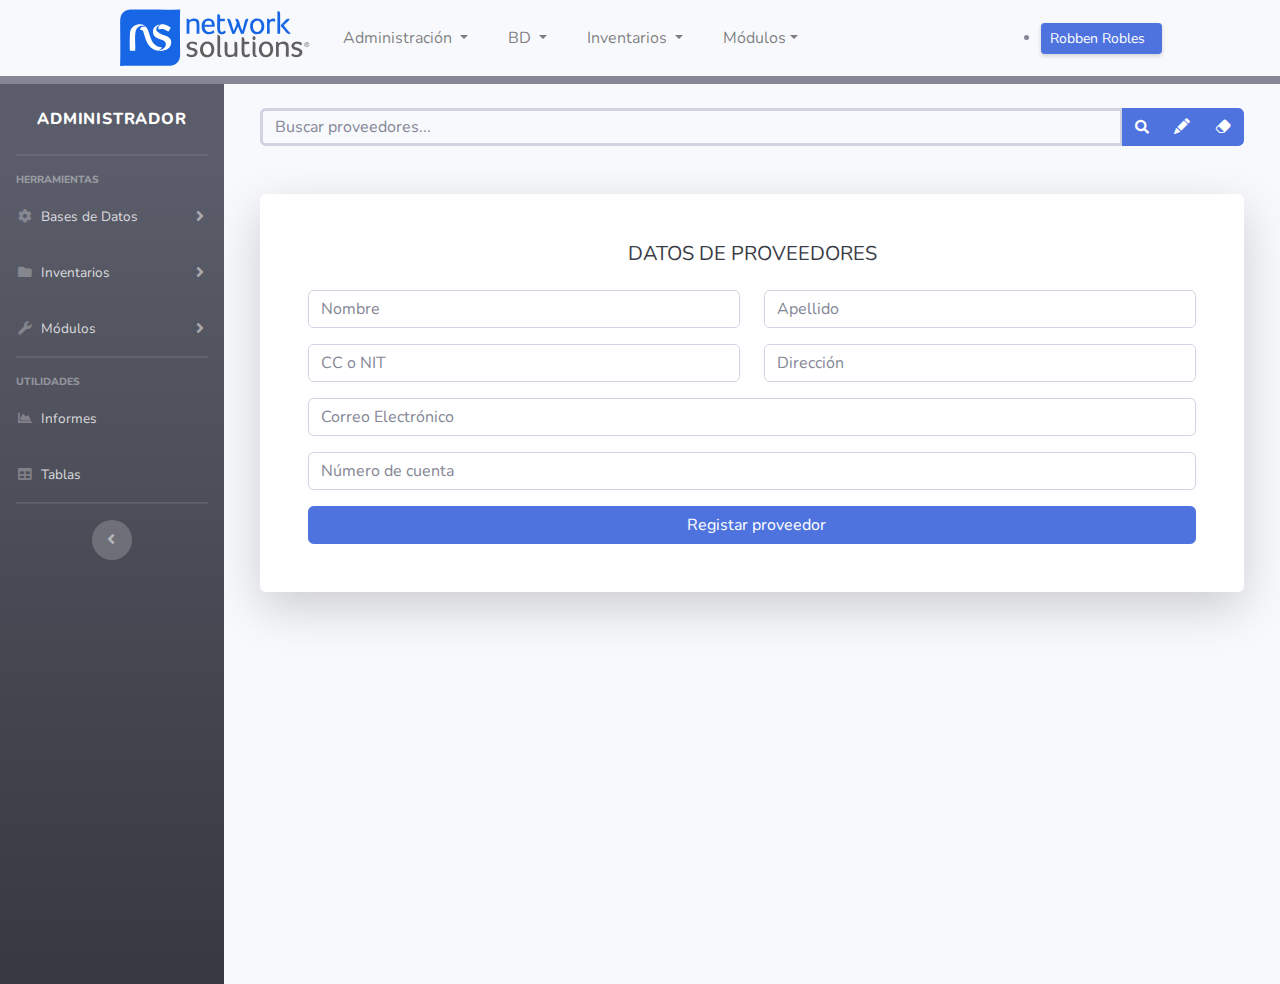
<file: Registro_Proveedores.html>
<!DOCTYPE html>
<html lang="es">
    <head>
        <meta charset="utf-8" />
        <meta name="viewport" content="width=device-width, initial-scale=1, shrink-to-fit=no" />
        <meta name="description" content="" />
        <meta name="author" content="" />
        <title> Network Solutions</title>
        <!-- Favicon-->
        <link rel="icon" type="image/x-icon" href="img/Logo_NS.svg" />
        <!-- Bootstrap icons-->
        <link href="https://cdn.jsdelivr.net/npm/bootstrap-icons@1.5.0/font/bootstrap-icons.css" rel="stylesheet" />
        <!-- Core theme CSS (includes Bootstrap)-->
        <link href="css/styles.css" rel="stylesheet" />

        <!-- Custom fonts for this template-->
    <link href="vendor/fontawesome-free/css/all.min.css" rel="stylesheet" type="text/css">
    <link
        href="https://fonts.googleapis.com/css?family=Nunito:200,200i,300,300i,400,400i,600,600i,700,700i,800,800i,900,900i"
        rel="stylesheet">

    <!-- Custom styles for this template-->
    <link href="css/sb-admin-2.min.css" rel="stylesheet">

    </head>
    
    <body>
        <!-- Navigation-->
        <nav class="navbar navbar-expand-lg navbar-light bg-light">
            <div class="container px-4 px-lg-5">
                
                <img src="img/Logo_NSOL.svg">         
                
                <button class="navbar-toggler" type="button" data-bs-toggle="collapse" data-bs-target="#navbarSupportedContent" aria-controls="navbarSupportedContent" aria-expanded="false" aria-label="Toggle navigation"><span class="navbar-toggler-icon"></span></button>
                <div class="collapse navbar-collapse" id="navbarSupportedContent">
                    <ul class="navbar-nav me-auto mb-2 mb-lg-0 ms-lg-4">
                        <li class="nav-item dropdown">
                            <a class="nav-link dropdown-toggle" id="navbarDropdown" href="#" role="button" data-bs-toggle="dropdown" aria-expanded="false">Administración

                            </a>
                            <ul class="dropdown-menu" aria-labelledby="navbarDropdown">
                            
                                <li><a class="dropdown-item" href="Dashboard.html">Dashboard</a></li>
                             </ul>
                        </li>
                    </ul>

                    <button class="navbar-toggler" type="button" data-bs-toggle="collapse" data-bs-target="#navbarSupportedContent" aria-controls="navbarSupportedContent" aria-expanded="false" aria-label="Toggle navigation"><span class="navbar-toggler-icon"></span></button>
                    <div class="collapse navbar-collapse" id="navbarSupportedContent">
                        <ul class="navbar-nav me-auto mb-2 mb-lg-0 ms-lg-4">
                            <li class="nav-item dropdown">
                                <a class="nav-link dropdown-toggle" id="navbarDropdown" href="#" role="button" data-bs-toggle="dropdown" aria-expanded="false">BD
    
                                </a>
                                <ul class="dropdown-menu" aria-labelledby="navbarDropdown">
                                
                                    <li><a class="dropdown-item" href="Registro_Clientes.html">Registro Clientes</a></li>
                                    <li><a class="dropdown-item" href="Registro_Proveedores.html">Registro Proveedores</a></li>
                                    <li><a class="dropdown-item" href="Registro_Productos.html">Registro Productos   </a></li>
                                 </ul>
                            </li>
                        </ul>
                     <button class="navbar-toggler" type="button" data-bs-toggle="collapse" data-bs-target="#navbarSupportedContent" aria-controls="navbarSupportedContent" aria-expanded="false" aria-label="Toggle navigation"><span class="navbar-toggler-icon"></span></button>
                        <div class="collapse navbar-collapse" id="navbarSupportedContent">
                            <ul class="navbar-nav me-auto mb-2 mb-lg-0 ms-lg-4">
                                <li class="nav-item dropdown">
                                    <a class="nav-link dropdown-toggle" id="navbarDropdown" href="#" role="button" data-bs-toggle="dropdown" aria-expanded="false">Inventarios  
        
                                    </a>
                                    <ul class="dropdown-menu" aria-labelledby="navbarDropdown">
                                    
                                        <li><a class="dropdown-item" href="#!">Stock</a></li>
                    
                                     </ul>
                                </li>
                            </ul>

                    <button class="navbar-toggler" type="button" data-bs-toggle="collapse" data-bs-target="#navbarSupportedContent" aria-controls="navbarSupportedContent" aria-expanded="false" aria-label="Toggle navigation"><span class="navbar-toggler-icon"></span></button>
                    <div class="collapse navbar-collapse" id="navbarSupportedContent">
                        <ul class="navbar-nav me-auto mb-2 mb-lg-0 ms-lg-4">
                            <li class="nav-item dropdown">
                                <a class="nav-link dropdown-toggle" id="navbarDropdown" href="#" role="button" data-bs-toggle="dropdown" aria-expanded="false">Módulos</a>
                                <ul class="dropdown-menu" aria-labelledby="navbarDropdown">
                                    <li><a class="dropdown-item" href="#!">Cotizaciones</a></li>
                                    <li><a class="dropdown-item" href="#!">Cuentas de cobro</a></li>
                        
  
                                </ul>
                            </li>
                        </ul>


                     <!-- Nav Item - User Information -->
                    <li class="nav-item dropdown no-arrow">
                        <a class="d-none d-sm-inline-block btn btn-sm btn-primary shadow-sm" href="#" id="userDropdown" 
                            data-toggle="dropdown" aria-haspopup="true" aria-expanded="false">
                            <span class="mr-2 d-none d-lg-inline text-white-600">Robben Robles</span>
                        </a>
                        
                        <!-- Dropdown - User Information -->
                        <div class="dropdown-menu dropdown-menu-right shadow animated--grow-in"
                            aria-labelledby="userDropdown">
                            <a class="dropdown-item" href="#">
                                <i class="fas fa-user fa-sm fa-fw mr-2 text-gray-400"></i>
                                Profile
                            </a>
                            <a class="dropdown-item" href="#">
                                <i class="fas fa-cogs fa-sm fa-fw mr-2 text-gray-400"></i>
                                Settings
                            </a>
                            <a class="dropdown-item" href="#">
                                <i class="fas fa-list fa-sm fa-fw mr-2 text-gray-400"></i>
                                Activity Log
                            </a>
                            <div class="dropdown-divider"></div>
                            <a class="dropdown-item" href="#" data-toggle="modal" data-target="#logoutModal">
                                <i class="fas fa-sign-out-alt fa-sm fa-fw mr-2 text-gray-400"></i>
                                Logout
                            </a>
                        </div>
                    </li>

                    
                </div>
                
            </div>

            
            
        <!-- End of Navigation-->
            
        </nav>

         <!-- Header-->
         <header class="bg-secondary py-1">
        </header>
      
  
    <!-- Page Wrapper -->
    <div id="wrapper">

        <!-- Sidebar -->
        <ul class="navbar-nav bg-gradient-dark sidebar sidebar-dark accordion" id="accordionSidebar">

            <!-- Sidebar - Brand -->
            <a class="sidebar-brand d-flex align-items-center justify-content-center">
                <div class="sidebar-brand-icon rotate-n-15"></div>
                <div class="sidebar-brand-text mx-3">Administrador</div>
            </a>
   

            <!-- Divider -->
            <hr class="sidebar-divider">
            
            
            <!-- Nav Item - Pages Collapse Menu -->
            <div class="sidebar-heading">
                Herramientas
            </div>

            <li class="nav-item">
                <a class="nav-link collapsed" href="#" data-toggle="collapse" data-target="#collapseTwo"
                    aria-expanded="true" aria-controls="collapseTwo">
                    <i class="fas fa-fw fa-cog"></i>
                    <span>Bases de Datos</span>
                </a>
                <div id="collapseTwo" class="collapse" aria-labelledby="headingTwo" data-parent="#accordionSidebar">
                    <div class="bg-white py-2 collapse-inner rounded">
                        <h6 class="collapse-header">Componentes:</h6>
                        <a class="collapse-item" href="Registro_Clientes.html">Registo de Clientes</a>
                        <a class="collapse-item" href="Registro_Proveedores.html">Registro de Proveedores</a>
                        <a class="collapse-item" href="Registro_Productos.html">Registro de Poductos</a>
                    </div>
                </div>
            </li>

            <!-- Nav Item - Utilities Collapse Menu -->
          
            <li class="nav-item">
                <a class="nav-link collapsed" href="#" data-toggle="collapse" data-target="#collapsePages"
                    aria-expanded="true" aria-controls="collapsePages">
                    <i class="fas fa-fw fa-folder"></i>
                    <span>Inventarios</span>
                </a>
                <div id="collapsePages" class="collapse" aria-labelledby="headingPages" data-parent="#accordionSidebar">
                    <div class="bg-white py-2 collapse-inner rounded">
                        <h6 class="collapse-header">Componentes:</h6>
                        <a class="collapse-item" href="#">Stock</a>

                    </div>
                </div>
            </li>

            <li class="nav-item">
                <a class="nav-link collapsed" href="#" data-toggle="collapse" data-target="#collapseUtilities"
                    aria-expanded="true" aria-controls="collapseUtilities">
                    <i class="fas fa-fw fa-wrench"></i>
                    <span>Módulos</span>
                </a>
                <div id="collapseUtilities" class="collapse" aria-labelledby="headingUtilities"
                    data-parent="#accordionSidebar">
                    <div class="bg-white py-2 collapse-inner rounded">
                        <h6 class="collapse-header">Componentes:</h6>
                        <a class="collapse-item" href="#">Cotizaciones</a>
                        <a class="collapse-item" href="#">Cuentas de cobro</a>
                    </div>
                </div>
            </li>

            <!-- Divider -->
            <hr class="sidebar-divider">

            <!-- Heading -->
            <div class="sidebar-heading">
                UTILIDADES
            </div>

            <!-- Nav Item - Pages Collapse Menu -->
            

            <!-- Nav Item - Charts -->
            <li class="nav-item">
                <a class="nav-link" href="#">
                    <i class="fas fa-fw fa-chart-area"></i>
                    <span>Informes</span></a>
            </li>

            <!-- Nav Item - Tables -->
            <li class="nav-item">
                <a class="nav-link" href="#">
                    <i class="fas fa-fw fa-table"></i>
                    <span>Tablas</span></a>
            </li>

            <!-- Divider -->
            <hr class="sidebar-divider d-none d-md-block">

            <!-- Sidebar Toggler (Sidebar) -->
            <div class="text-center d-none d-md-inline">
                <button class="rounded-circle border-0" id="sidebarToggle"></button>
            </div>

           
        </ul>
        <!-- End of Sidebar -->

        
        <!-- Content Wrapper -->
        <div id="content-wrapper" class="d-flex flex-column">

            <!-- Main Content -->
            <div id="content">


                <!-- Begin Page Content -->
                <div class="container-fluid">

                    <!-- Page Heading -->
                    <div class="d-sm-flex align-items-center justify-content-between mb-4">
                        <h1 class="h3 mb-0 text-gray-800"></h1>
                        
                    </div>

                    <!-- Content Row -->
                    <div class="row">

                        
<!-- Header-->

<div class="container">
    <div class="input-group">
        <input type="text" class="form-control bg-light border-3 small" placeholder="Buscar proveedores..."
            aria-label="Search" aria-describedby="basic-addon2">
        <div class="input-group-append">
            <button class="btn btn-primary" type="button">
                <i class="fas fa-search fa-sm"></i>
            </button>
            <button class="btn btn-primary" type="button">
                <i class="bi bi-pencil-fill"></i>
            </button>
            <li 
             class="btn btn-primary btn-user btn-block"
             class="d-none d-sm-inline-block btn btn-sm btn-primary shadow-sm"
             href="#" data-toggle="modal" data-target="#EraseModal">
            <i class="bi bi-eraser-fill"></i>
             </a>
        </div>
    </div>

            <div class="card o-hidden border-0 shadow-lg my-5" >
                
                <div class="card-body p-0">
                    <!-- Nested Row within Card Body -->
                    <div class="row">
                         <div class="col-lg-12">
                            <div class="p-5">
                                <div class="text-center">
                                    <h3 class="h5 text-gray-900 mb-4">DATOS DE PROVEEDORES</h3>
                                </div>

                                
                                <form class="user">
                                    
                                    <div class="form-group row">
                                        <div class="col-sm-6 mb-3 mb-sm-0">
                                            <input type="text" class="form-control" id="exampleFirstName"
                                                placeholder="Nombre">
                                        </div>
                                        <div class="col-sm-6">
                                            <input type="text" class="form-control" id="exampleLastName"
                                                placeholder="Apellido">
                                        </div>
                                    </div>
                                    <div class="form-group row">
                                        <div class="col-sm-6 mb-3 mb-sm-0">
                                            <input type="text" class="form-control" id="exampleFirstName"
                                                placeholder="CC o NIT">
                                        </div>
                                        <div class="col-sm-6">
                                            <input type="text" class="form-control" id="exampleLastName"
                                                placeholder="Dirección">
                                        </div>
                                    </div>
                                    <div class="form-group">
                                        <input type="email" class="form-control" id="exampleInputEmail"
                                            placeholder="Correo Electrónico">
                                    </div>
                                    <div class="form-group">
                                        <input type="cuenta" class="form-control" id="exampleInputcuenta"
                                            placeholder="Número de cuenta">
                                    </div>
                                                              
                                    <div id="wrapper">

                                        <li 
                                        class="btn btn-primary btn-block"
                                        class="d-none d-sm-inline-block btn btn-sm btn-primary shadow-sm"
                                        href="#" data-toggle="modal" data-target="#RegisterModal">
                                           <i class="mr-2 d-none d-lg-inline text-white-600"></i>
                                           Registar proveedor
                                       </a>
                                   </div>
                                   
                            

                                </form>
                            
                            </div>
                        </div>
                    </div>
                </div>
            </div>
    
        </div>
   

    <!-- Scroll to Top Button-->
    <a class="scroll-to-top rounded" href="#page-top">
        <i class="fas fa-angle-up"></i>
    </a>

    <!-- Register Modal-->
    <div class="modal fade" id="RegisterModal" tabindex="-1" role="dialog" aria-labelledby="exampleModalLabel"
        aria-hidden="true">
        <div class="modal-dialog" role="document">
            <div class="modal-content">
                <div class="modal-header">
                    
                    <button class="close" type="button" data-dismiss="modal" aria-label="Close">
                        <span aria-hidden="true">×</span>
                    </button>
                </div>
                <div class="modal-body">Proveedor Registrado</div>
                <div class="modal-footer">
                    <a class="btn btn-primary" href="Registro_Proveedores.html">Salir</a>
                </div>
            </div>
        </div>
    </div>
              
     <!-- Erase Modal-->
     <div class="modal fade" id="EraseModal" tabindex="-1" role="dialog" aria-labelledby="exampleModalLabel"
     aria-hidden="true">
     <div class="modal-dialog" role="document">
         <div class="modal-content">
             <div class="modal-header">
                 <h5 class="modal-title" id="exampleModalLabel">¿Desea borrar este proveedor?</h5>
                 <button class="close" type="button" data-dismiss="modal" aria-label="Close">
                     <span aria-hidden="true">×</span>
                 </button>
             </div>
             <div class="modal-body">Presione "Borrar" para eliminar este proveedor.</div>
             <div class="modal-footer">
                 <button class="btn btn-secondary" type="button" data-dismiss="modal">Cancelar</button>
                 <a class="btn btn-primary" href="Registro_Proveedores.html">Borrar</a>
             </div>
         </div>
     </div>
 </div>

    <!-- Logout Modal-->
    <div class="modal fade" id="logoutModal" tabindex="-1" role="dialog" aria-labelledby="exampleModalLabel"
        aria-hidden="true">
        <div class="modal-dialog" role="document">
            <div class="modal-content">
                <div class="modal-header">
                    <h5 class="modal-title" id="exampleModalLabel">¿Desea cerrar su sesión?</h5>
                    <button class="close" type="button" data-dismiss="modal" aria-label="Close">
                        <span aria-hidden="true">×</span>
                    </button>
                </div>
                <div class="modal-body">Presione "Salir" si desea cerrar su sesión.</div>
                <div class="modal-footer">
                    <button class="btn btn-secondary" type="button" data-dismiss="modal">Cancelar</button>
                    <a class="btn btn-primary" href="Index.html">Salir</a>
                </div>
            </div>
        </div>
    </div>
    
        <!-- Page Content-->
            <!-- Bootstrap core JavaScript-->
    <script src="vendor/jquery/jquery.min.js"></script>
    <script src="vendor/bootstrap/js/bootstrap.bundle.min.js"></script>

    <!-- Core plugin JavaScript-->
    <script src="vendor/jquery-easing/jquery.easing.min.js"></script>

    <!-- Custom scripts for all pages-->
    <script src="js/sb-admin-2.min.js"></script>

    <!-- Page level plugins -->
    <script src="vendor/chart.js/Chart.min.js"></script>

    <!-- Page level custom scripts -->
    <script src="js/demo/chart-area-demo.js"></script>
    <script src="js/demo/chart-pie-demo.js"></script>         

 

        
        <!-- Bootstrap core JS-->
        <script src="https://cdn.jsdelivr.net/npm/bootstrap@5.1.3/dist/js/bootstrap.bundle.min.js"></script>
        <!-- Core theme JS-->
        <script src="js/scripts.js"></script>
    </body>
</html>
</file>
